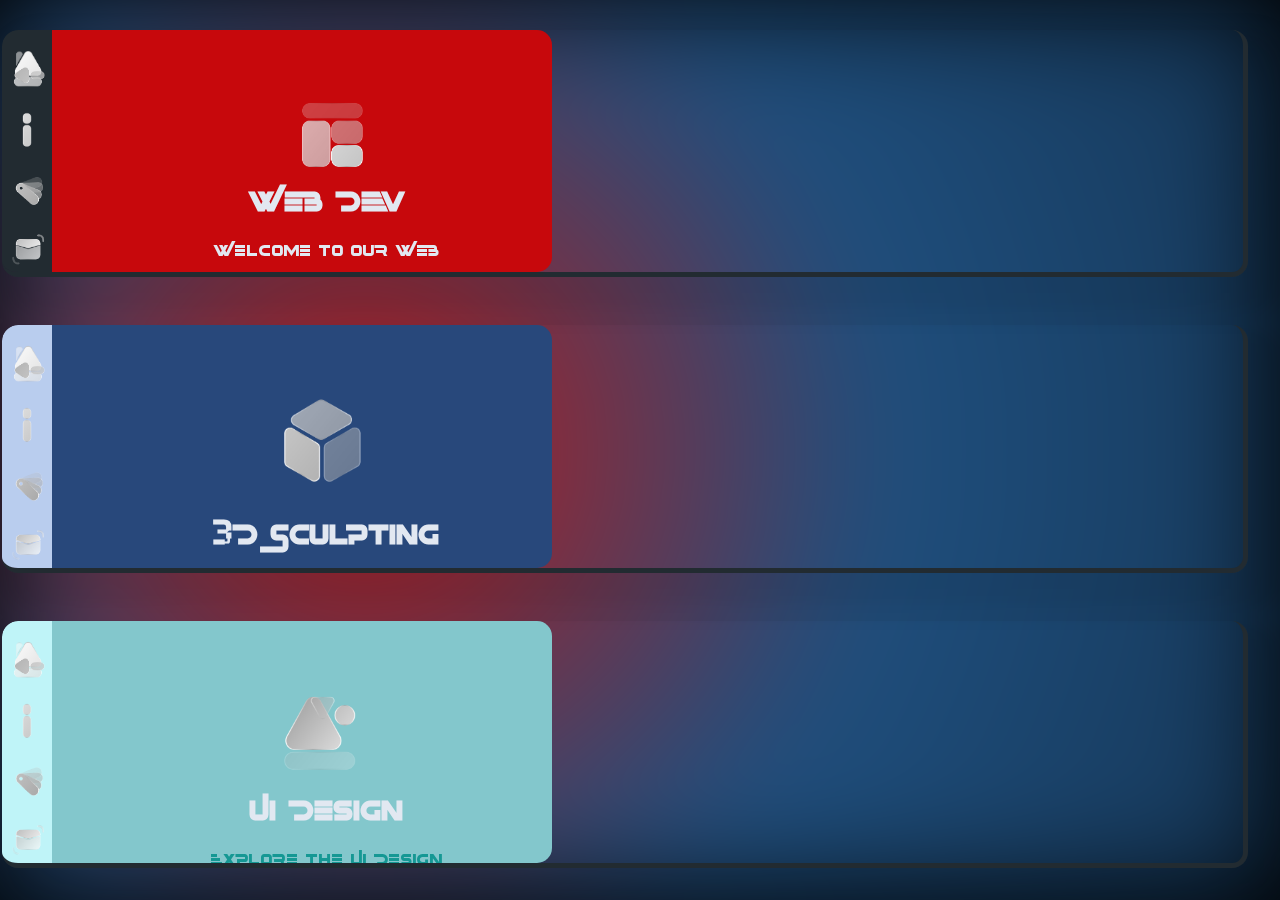
<file: BrochureSite/pages/index.html>
<!DOCTYPE html>
<html lang="en">

<head>
    <meta charset="UTF-8" />
    <meta name="viewport" content="width=device-width, initial-scale=1.0" />
    <title>Full-Page Brochures</title>
    <link rel="stylesheet" href="../styles/parallax_gradient.css" />
    <link rel="stylesheet" href="../styles/brochure.css" />
    <link rel="stylesheet" href="../styles/navigation.css" />
    <link rel="stylesheet" href="../styles/contentBoxes.css" />
    <link rel="stylesheet" href="../styles/automatic_slider.css" />
    <link rel="stylesheet" href="../styles/dual_list_section.css" />
    <link rel="stylesheet" href="../styles/mobile.css" />
    <link rel="stylesheet" href="../styles/tablet.css" />
    <link rel="stylesheet" href="../styles/colors.css" />
</head>

<body>

    <div class="gradient-layer"></div>

    <div class="brochure-container">
        <!-- Web Development -->
        <section class="brochure-section" id="web-development">

            <div class="brochure-nav coldDarkGrey" id="web-nav">
                <ul>
                    <li onclick="viewIndex(this)" class="mobile-nav-item" data-target="webContentContainer">
                        <a id="web-home-btn" href="#">
                            <img src="../media/Icons/unselected icons-01.png" width="30px"
                                data-unselected="../media/Icons/unselected icons-01.png"
                                data-hovered="../media/Icons/mouseover icons-01.png"
                                data-selected="../media/Icons/selected icons-01.png"></img>
                        </a>
                    </li>
                    <li onclick="viewInfo(this)" class="mobile-nav-item" data-target="web_info">
                        <a id="web-info-btn" href="#">
                            <img src="../media/Icons/unselected icons-02.png" width="30px"
                                data-unselected="../media/Icons/unselected icons-02.png"
                                data-hovered="../media/Icons/mouseover icons-02.png"
                                data-selected="../media/Icons/selected icons-02.png"></img>
                        </a>
                    </li>
                    <li onclick="viewGallery(this)" class="mobile-nav-item" data-target="web_gallery">
                        <a id="web-gallery-btn" href="#">
                            <img src="../media/Icons/unselected icons-03.png" width="30px"
                                data-unselected="../media/Icons/unselected icons-03.png"
                                data-hovered="../media/Icons/mouseover icons-03.png"
                                data-selected="../media/Icons/selected icons-03.png"></img>
                        </a>
                    </li>
                    <li>
                        <a id="contactBtn1" class="contactBtn" href="../pages/contact">
                            <img src="../media/Icons/unselected icons-04.png" width="30px"
                                data-unselected="../media/Icons/unselected icons-04.png"
                                data-hovered="../media/Icons/mouseover icons-04.png"
                                data-selected="../media/Icons/selected icons-04.png"></img>
                        </a>
                    </li>
                    <li class="back-btn-nav">
                        <button id="back_btn1" class="back-btn-nav-button">
                            <img src="../media/Icons/unselected icons-08.png" width="30px"
                                data-unselected="../media/Icons/unselected icons-08.png"
                                data-hovered="../media/Icons/mouseover icons-08.png"
                                data-selected="../media/Icons/selected icons-08.png">
                        </button>
                    </li>
                </ul>
            </div>

            <div class="brochure-cover red">
                <div class="brochure-content">
                    <h2>
                        <img src="../media/Icons/Mains/unselected icons-05.png" width="100px"
                            data-unselected="../media/Icons/Mains/unselected icons-05.png"
                            data-hovered="../media/Icons/Mains/mouseover icons-05.png"
                            data-selected="../media/Icons/Mains/selected icons-05.png"></img>
                        <br>
                        Web Dev
                    </h2>
                    <p>Welcome to our Web Development brochure<span class="numerics">.</span>
                        <br>
                        <br>
                        Showcasing our range of responsive websites<span class="numerics">,</span>
                        interactive interfaces
                        and dynamic online experiences<span class="numerics">.</span>
                        <br>
                        <br>

                    </p>

                    <!-- Logo at the bottom -->
                    <div class="brochure-logo-container">
                        <img src="../media/logos/3Develop-Logo-Red_NightModeBlue-White.png" alt="3Develop Logo">
                    </div>

                </div>
            </div>

            <div id="webContentContainer" class="content-section">
                <div id="web_index" class="web-content coldDarkGrey">
                    <h1>Web Development</h1>
                    <p>Custom web based frameworks<span class="numerics">.</span></p>
                    <br>
                    <div class="scroll-box">
                        <div class="contentBox">
                            <p>This section is all about creating front<span class="numerics">-</span>end
                                environments to effectively reach out to your target<span
                                    class="numerics">-</span>audiences<span class="numerics">.</span>
                                <br>
                                <br>
                                Focused on easy<span class="numerics">-</span>use<span class="numerics">,</span> modern
                                web<span class="numerics">-</span>technologies<span class="numerics">,</span>
                                and user<span class="numerics">-</span>centric designs to blend your visualizations into
                                practicality<span class="numerics">.</span>
                            </p>
                        </div>
                    </div>
                    <br>
                </div>

                <div id="web_info" class="web-content coldDarkGrey">
                    <h1>Web Services</h1>
                    <p>User<span class="numerics">-</span>centric experiences</p>
                    <br>
                    <div class="scroll-box">
                        <div class="contentBox">
                            <h1 class="dividerHeading dividerHeading2 scroll-fade">Scroll through our list of services</h1>

                            <section class="dual_list_section">
                                <div class="list_column" id="list_column_1">

                                    <h2 class="center_Heading serviceHeadings">Services</h2>

                                    <ul class="scrolling_list">
                                        <li>Site Design <span class="numerics">&</span> Layouts</li>
                                        <li>Website Development</li>
                                        <li>SEO</li>
                                        <li>Graphics Design</li>
                                        <li>Hosting Services</li>
                                        <li>Publishing</li>
                                        <li>E<span class="numerics">-</span>commerce</li>
                                        <li>DNS<span class="numerics">-</span>Configuration</li>
                                    </ul>
                                </div>

                                <div class="list_column" id="list_column_2">

                                    <h2 class="center_Heading serviceHeadings">REMOTE<span class="numerics">-</span>Locations</h2>

                                    <ul class="scrolling_list">
                                        <li>Johannesburg</li>
                                        <li>Pretoria</li>
                                        <li>Stellenbosch</li>
                                        <li>Bloemfontein</li>
                                        <li>Cape<span class="numerics">-</span>Town</li>
                                        <li>Durban</li>
                                        <li>Gqeberha</li>
                                        <li>Boksburg</li>
                                        <li>Roodepoort</li>
                                        <li>Vereeniging</li>
                                    </ul>
                                </div>
                            </section>

                        </div>
                    </div>
                </div>

                <div id="web_gallery" class="web-content coldDarkGrey">
                    <h1>Gallery</h1>
                    <p>Modern web design technologies</p>
                    <br>
                    <div class="scroll-box">

                        <div class="contentBox">
                            <div class="site1">
                                <p>Company name<span class="numerics">:</span> Befound<span
                                        class="numerics">-</span>Studios<span class="numerics">.</span> Their site
                                    address is<span class="numerics">: https://befoundstudio.co.za</span></p>
                                <iframe src="https://befoundstudio.co.za" width="100%" height="450"
                                    style="border: none;" title="Embedded Content">
                                </iframe>
                            </div>
                            <br>
                            <br>
                            <div class="site2">
                                <p>Company name<span class="numerics">:</span> Zhush It Up<span
                                        class="numerics">-</span>Studios<span class="numerics">.</span> Their site
                                    address is<span class="numerics">: https://zhushitup.com</span></p>
                                <iframe src="https://zhushitup.com" width="100%" height="450" style="border: none;"
                                    title="Embedded Content">
                                </iframe>
                            </div>
                            <br>
                            <br>
                        </div>
                    </div>
                </div>
            </div>
        </section>


        <!-- 3D Sculpting -->
        <section class="brochure-section" id="sculpting">

            <div class="brochure-nav daySkyBlue" id="sculpting-nav">
                <ul>
                    <li onclick="viewSculptingIndex(this)" class="mobile-nav-item"
                        data-target="sculptingContentContainer">
                        <a id="sculpting-home-btn" href="#">
                            <img src="../media/Icons/unselected icons-01.png" width="30px"
                                data-unselected="../media/Icons/unselected icons-01.png"
                                data-hovered="../media/Icons/mouseover icons-01.png"
                                data-selected="../media/Icons/selected icons-01.png"></img>
                        </a>
                    </li>
                    <li onclick="viewSculptingInfo(this)" class="mobile-nav-item" data-target="sculpting_info">
                        <a id="sculpting-home-btn" href="#">
                            <img src="../media/Icons/unselected icons-02.png" width="30px"
                                data-unselected="../media/Icons/unselected icons-02.png"
                                data-hovered="../media/Icons/mouseover icons-02.png"
                                data-selected="../media/Icons/selected icons-02.png"></img>
                        </a>
                    </li>
                    <li onclick="viewSculptingGallery(this)" class="mobile-nav-item" data-target="sculpting_gallery">
                        <a id="sculpting-home-btn" href="#">
                            <img src="../media/Icons/unselected icons-03.png" width="30px"
                                data-unselected="../media/Icons/unselected icons-03.png"
                                data-hovered="../media/Icons/mouseover icons-03.png"
                                data-selected="../media/Icons/selected icons-03.png"></img>
                        </a>
                    </li>
                    <li>
                        <a id="contactBtn2" class="contactBtn" href="../pages/contact">
                            <img src="../media/Icons/unselected icons-04.png" width="30px"
                                data-unselected="../media/Icons/unselected icons-04.png"
                                data-hovered="../media/Icons/mouseover icons-04.png"
                                data-selected="../media/Icons/selected icons-04.png"></img>
                        </a>
                    </li>
                    <li class="back-btn-nav">
                        <button id="back_btn2" class="back-btn-nav-button">
                            <img src="../media/Icons/unselected icons-08.png" width="30px"
                                data-unselected="../media/Icons/unselected icons-08.png"
                                data-hovered="../media/Icons/mouseover icons-08.png"
                                data-selected="../media/Icons/selected icons-08.png">
                        </button>
                    </li>
                </ul>
            </div>

            <div class="brochure-cover oceanBlue">
                <div class="brochure-content">
                    <h2>
                        <img src="../media/Icons/Mains/unselected icons-06.png" width="100px"
                            data-unselected="../media/Icons/Mains/unselected icons-06.png"
                            data-hovered="../media/Icons/Mains/mouseover icons-06.png"
                            data-selected="../media/Icons/Mains/selected icons-06.png"></img>
                        <br>
                        <span class="numerics">3</span>D Sculpting
                    </h2>
                    <p>Step into the world of <span class="numerics">3</span>D Design<span class="numerics">,</span>
                        where creativity meets precision<span class="numerics">.</span>
                        <br>
                        <br>
                        <span class="numerics">3</span>D modeling<span class="numerics">,</span>
                        texturing<span class="numerics">,</span>
                        and rendering for both artistic flare and product accuracy<span class="numerics">.</span>
                    </p>

                    <!-- Logo at the bottom -->
                    <div class="brochure-logo-container">
                        <img src="../media/logos/3Develop-Logo-Red_NightModeBlue-White.png" alt="3Develop Logo">
                    </div>

                </div>
            </div>

            <div id="sculptingContentContainer" class="content-section">
                <div id="sculpting_index" class="sculpting-content daySkyBlue">
                    <h1><span class="numerics">3</span>D Design</h1>
                    <p>Attention to detail<span class="numerics">.</span></p>
                    <br>
                    <div class="scroll-box">
                        <div class="contentBox">
                            <p>
                                This brochure features a range of digital sculptures<span class="numerics">,</span>
                                product visualizations<span class="numerics">,</span>
                                and conceptual designs<span class="numerics">.</span>
                                <br>
                                <br>
                            </p>
                        </div>
                    </div>
                </div>

                <div id="sculpting_info" class="sculpting-content daySkyBlue">
                    <h1>Services</h1>
                    <p>High<span class="numerics">-</span>precision<span class="numerics">,</span> Top<span
                            class="numerics">-</span>quality<span class="numerics">.</span></p>
                    <br>
                    <div class="scroll-box">
                        <div class="contentBox">
                            <h1 class="dividerHeading dividerHeading2 scroll-fade">Scroll through our list of services</h1>

                            <section class="dual_list_section">
                                <div class="list_column" id="list_column_1">

                                    <h2 class="center_Heading serviceHeadings">Services</h2>

                                    <ul class="scrolling_list">
                                        <li>Site Design <span class="numerics">&</span> Layouts</li>
                                        <li>Website Development</li>
                                        <li>SEO</li>
                                        <li>Graphics Design</li>
                                        <li>Hosting Services</li>
                                        <li>Publishing</li>
                                        <li>E<span class="numerics">-</span>commerce</li>
                                        <li>DNS<span class="numerics">-</span>Configuration</li>
                                    </ul>
                                </div>

                                <div class="list_column" id="list_column_2">

                                    <h2 class="center_Heading serviceHeadings">REMOTE<span class="numerics">-</span>Locations</h2>

                                    <ul class="scrolling_list">
                                        <li>Johannesburg</li>
                                        <li>Pretoria</li>
                                        <li>Stellenbosch</li>
                                        <li>Bloemfontein</li>
                                        <li>Cape<span class="numerics">-</span>Town</li>
                                        <li>Durban</li>
                                        <li>Gqeberha</li>
                                        <li>Boksburg</li>
                                        <li>Roodepoort</li>
                                        <li>Vereeniging</li>
                                    </ul>
                                </div>
                            </section>
                            
                        </div>
                    </div>
                </div>

                <div id="sculpting_gallery" class="sculpting-content daySkyBlue">
                    <h1>Renders</h1>
                    <p>Bring your designs to life<span class="numerics">!</span></p>
                    <br>
                    <div class="scroll-box">
                        <div class="contentBox">
                            <p>This is a scrollable box. Scroll up and down to view more content.</p>
                            <p>Lorem ipsum dolor sit amet, consectetur adipiscing elit. Vestibulum eu feugiat sapien.
                                Pellentesque habitant morbi tristique senectus et netus et malesuada fames ac turpis
                                egestas.</p>
                            <p>More content...</p>
                        </div>
                    </div>
                </div>
            </div>
        </section>

        <!-- Graphics Design -->
        <section class="brochure-section" id="graphics-design">

            <div class="brochure-nav lightMint" id="design-nav">
                <ul>
                    <li onclick="viewDesignIndex(this)" class="mobile-nav-item" data-target="designContentContainer">
                        <a id="design-home-btn" href="#">
                            <img src="../media/Icons/unselected icons-01.png" width="30px"
                                data-unselected="../media/Icons/unselected icons-01.png"
                                data-hovered="../media/Icons/mouseover icons-01.png"
                                data-selected="../media/Icons/selected icons-01.png"></img>
                        </a>
                    </li>
                    <li onclick="viewDesignInfo(this)" class="mobile-nav-item" data-target="design_info">
                        <a id="design-info-btn" href="#">
                            <img src="../media/Icons/unselected icons-02.png" width="30px"
                                data-unselected="../media/Icons/unselected icons-02.png"
                                data-hovered="../media/Icons/mouseover icons-02.png"
                                data-selected="../media/Icons/selected icons-02.png"></img>
                        </a>
                    </li>
                    <li onclick="viewDesignGallery(this)" class="mobile-nav-item" data-target="design_gallery">
                        <a id="design-gallery-btn" href="#">
                            <img src="../media/Icons/unselected icons-03.png" width="30px"
                                data-unselected="../media/Icons/unselected icons-03.png"
                                data-hovered="../media/Icons/mouseover icons-03.png"
                                data-selected="../media/Icons/selected icons-03.png"></img>
                        </a>
                    </li>
                    <li>
                        <a id="contactBtn3" class="contactBtn" href="../pages/contact">
                            <img src="../media/Icons/unselected icons-04.png" width="30px"
                                data-unselected="../media/Icons/unselected icons-04.png"
                                data-hovered="../media/Icons/mouseover icons-04.png"
                                data-selected="../media/Icons/selected icons-04.png"></img>
                        </a>
                    </li>
                    <li class="back-btn-nav">
                        <button id="back_btn3" class="back-btn-nav-button">
                            <img src="../media/Icons/unselected icons-08.png" width="30px"
                                data-unselected="../media/Icons/unselected icons-08.png"
                                data-hovered="../media/Icons/mouseover icons-08.png"
                                data-selected="../media/Icons/selected icons-08.png">
                        </button>
                    </li>
                </ul>
            </div>

            <div class="brochure-cover mint">
                <div class="brochure-content">
                    <h2>
                        <img src="../media/Icons/Mains/unselected icons-07.png" width="100px"
                            data-unselected="../media/Icons/Mains/unselected icons-07.png"
                            data-hovered="../media/Icons/Mains/mouseover icons-07.png"
                            data-selected="../media/Icons/Mains/selected icons-07.png"></img>
                        <br>
                        UI Design
                    </h2>
                    <p>Explore the UI Design brochure to see how functionality and aesthetics can blend in
                        seamlessly<span class="numerics">.</span>
                        <br>
                        <br>
                        From Product<span class="numerics">-</span>Configurators to interactive User<span
                            class="numerics">-</span>experiences<span class="numerics">(UX).</span>
                    </p>

                    <!-- Logo at the bottom -->
                    <div class="brochure-logo-container">
                        <img src="../media/logos/3Develop-Logo-Red_NightModeBlue-White.png" alt="3Develop Logo">
                    </div>

                </div>
            </div>

            <div id="designContentContainer" class="content-section">
                <div id="design_index" class="design-content lightMint">
                    <h1>Extended<span class="numerics">-</span>Reality<span class="numerics">(XR)</span></h1>
                    <p>Where Augmented<span class="numerics">-</span>Reality<span class="numerics">(AR),</span> meets
                        Virtual<span class="numerics">-</span>Reality<span class="numerics">(VR)!</span></p>
                    <br>
                    <div class="scroll-box">
                        <div class="contentBox">
                            <p>
                                This section showcases
                                visually engaging<span class="numerics">,</span> User<span
                                    class="numerics">-</span>Interfaces
                                tailored for Virtual <span class="numerics">&</span> Augmented Reality<span
                                    class="numerics">(AR/VR)</span> <br> Platforms<span class="numerics">.</span>
                            </p>
                        </div>
                    </div>
                </div>

                <div id="design_info" class="design-content lightMint">
                    <h1>Services <span class="numerics">&</span> Software</h1>
                    <p>Tailored User<span class="numerics">-</span>Interfaces</p>
                    <br>
                    <div class="scroll-box">
                        <div class="contentBox">
                            <h1 class="dividerHeading dividerHeading2 scroll-fade">Scroll through our list of services</h1>

                            <section class="dual_list_section">
                                <div class="list_column" id="list_column_1">

                                    <h2 class="center_Heading serviceHeadings">Services</h2>

                                    <ul class="scrolling_list">
                                        <li>Site Design <span class="numerics">&</span> Layouts</li>
                                        <li>Website Development</li>
                                        <li>SEO</li>
                                        <li>Graphics Design</li>
                                        <li>Hosting Services</li>
                                        <li>Publishing</li>
                                        <li>E<span class="numerics">-</span>commerce</li>
                                        <li>DNS<span class="numerics">-</span>Configuration</li>
                                    </ul>
                                </div>

                                <div class="list_column" id="list_column_2">

                                    <h2 class="center_Heading serviceHeadings">REMOTE<span class="numerics">-</span>Locations</h2>

                                    <ul class="scrolling_list">
                                        <li>Johannesburg</li>
                                        <li>Pretoria</li>
                                        <li>Stellenbosch</li>
                                        <li>Bloemfontein</li>
                                        <li>Cape<span class="numerics">-</span>Town</li>
                                        <li>Durban</li>
                                        <li>Gqeberha</li>
                                        <li>Boksburg</li>
                                        <li>Roodepoort</li>
                                        <li>Vereeniging</li>
                                    </ul>
                                </div>
                            </section>
                            
                        </div>
                    </div>
                </div>

                <div id="design_gallery" class="design-content lightMint">
                    <h1>Product<span class="numerics">-</span>Showcases</h1>
                    <p>Here<span class="numerics">'</span>s how you stand out from your competition<span
                            class="numerics">!</span></p>
                    <br>
                    <div class="scroll-box">
                        <div class="contentBox">

                            <!-- Divider Heading -->
                            <h1 class="dividerHeading">First Slider</h1>

                            <!-- Slider 1 -->
                            <section class="image-slider">
                                <div class="slider-wrapper" id="sliderWrapper1">
                                    <div class="slider-heading-container">
                                        <div class="slider-heading">Slide 1 Heading</div>
                                    </div>

                                    <div class="slide active"
                                        style="background-image: url('../media/dark-grey-concrete-texture_1375194-29599.avif');"
                                        data-heading="Slide 1 Heading"></div>
                                    <div class="slide" style="background-image: url('../media/hy.gif');"
                                        data-heading="Slide 2 Heading"></div>
                                    <div class="slide" style="background-image: url('./HoneyCoumb_Design.jpg');"
                                        data-heading="Slide 3 Heading"></div>
                                    <div class="slide" style="background-image: url('./Random_Blocks_Design.jpeg');"
                                        data-heading="Slide 4 Heading"></div>
                                    <div class="slide" style="background-image: url('./Random_Blocks_Design2.png');"
                                        data-heading="Slide 5 Heading"></div>

                                    <button class="nav prev">&#10094;</button>
                                    <button class="nav next">&#10095;</button>

                                    <div class="indicators"></div>
                                </div>
                            </section>

                            <!-- Divider Heading -->
                            <h1 class="dividerHeading">Second Slider</h1>

                            <!-- Slider 2 -->
                            <section class="image-slider">
                                <div class="slider-wrapper" id="sliderWrapper2">
                                    <div class="slider-heading-container">
                                        <div class="slider-heading">Slide 2 Heading</div>
                                    </div>

                                    <div class="slide active" style="background-image: url('./DNA_Coulomb_Design.png');"
                                        data-heading="Slide 1 Heading"></div>
                                    <div class="slide" style="background-image: url('./RNA_Strand_Design.jpg');"
                                        data-heading="Slide 2 Heading"></div>
                                    <div class="slide" style="background-image: url('./Reflecrion_Design.jpg');"
                                        data-heading="Slide 3 Heading"></div>

                                    <button class="nav prev">&#10094;</button>
                                    <button class="nav next">&#10095;</button>

                                    <div class="indicators"></div>
                                </div>
                            </section>


                            <!-- Divider Heading -->
                            <h1 class="dividerHeading">Third Slider</h1>

                            <!-- Slider 2 -->
                            <section class="image-slider">
                                <div class="slider-wrapper" id="sliderWrapper3">
                                    <div class="slider-heading-container">
                                        <div class="slider-heading">Slide 3 Heading</div>
                                    </div>

                                    <div class="slide active" style="background-image: url('./DNA_Coulomb_Design.png');"
                                        data-heading="Slide 1 Heading"></div>
                                    <div class="slide" style="background-image: url('./RNA_Strand_Design.jpg');"
                                        data-heading="Slide 2 Heading"></div>
                                    <div class="slide" style="background-image: url('./Reflecrion_Design.jpg');"
                                        data-heading="Slide 3 Heading"></div>

                                    <button class="nav prev">&#10094;</button>
                                    <button class="nav next">&#10095;</button>

                                    <div class="indicators"></div>
                                </div>
                            </section>

                            <br><br>
                        </div>
                    </div>
                </div>
            </div>
        </section>
    </div>

    <!-- Back Button Outside of Brochures -->
    <button class="back-btn coldDarkGrey" type="button" title="Back to All Brochures">
        <img src="../media/Icons/unselected icons-08.png" width="30px"
            data-unselected="../media/Icons/unselected icons-08.png"
            data-hovered="../media/Icons/mouseover icons-08.png" data-selected="../media/Icons/selected icons-08.png" />
    </button>



    <script src="../script/parallax_gradient.js"></script>
    <script src="../script/brochureSelector.js"></script>
    <script src="../script/navigation.js"></script>
    <script src="../script/mobileNav.js"></script>
    <script src="../script/iconState.js"></script>
    <script src="../script/automatic_slider.js"></script>
    <script src="../script/dual_list_section.js"></script>
    <script src="../script/back_BTN.js"></script>
</body>

</html>
</file>
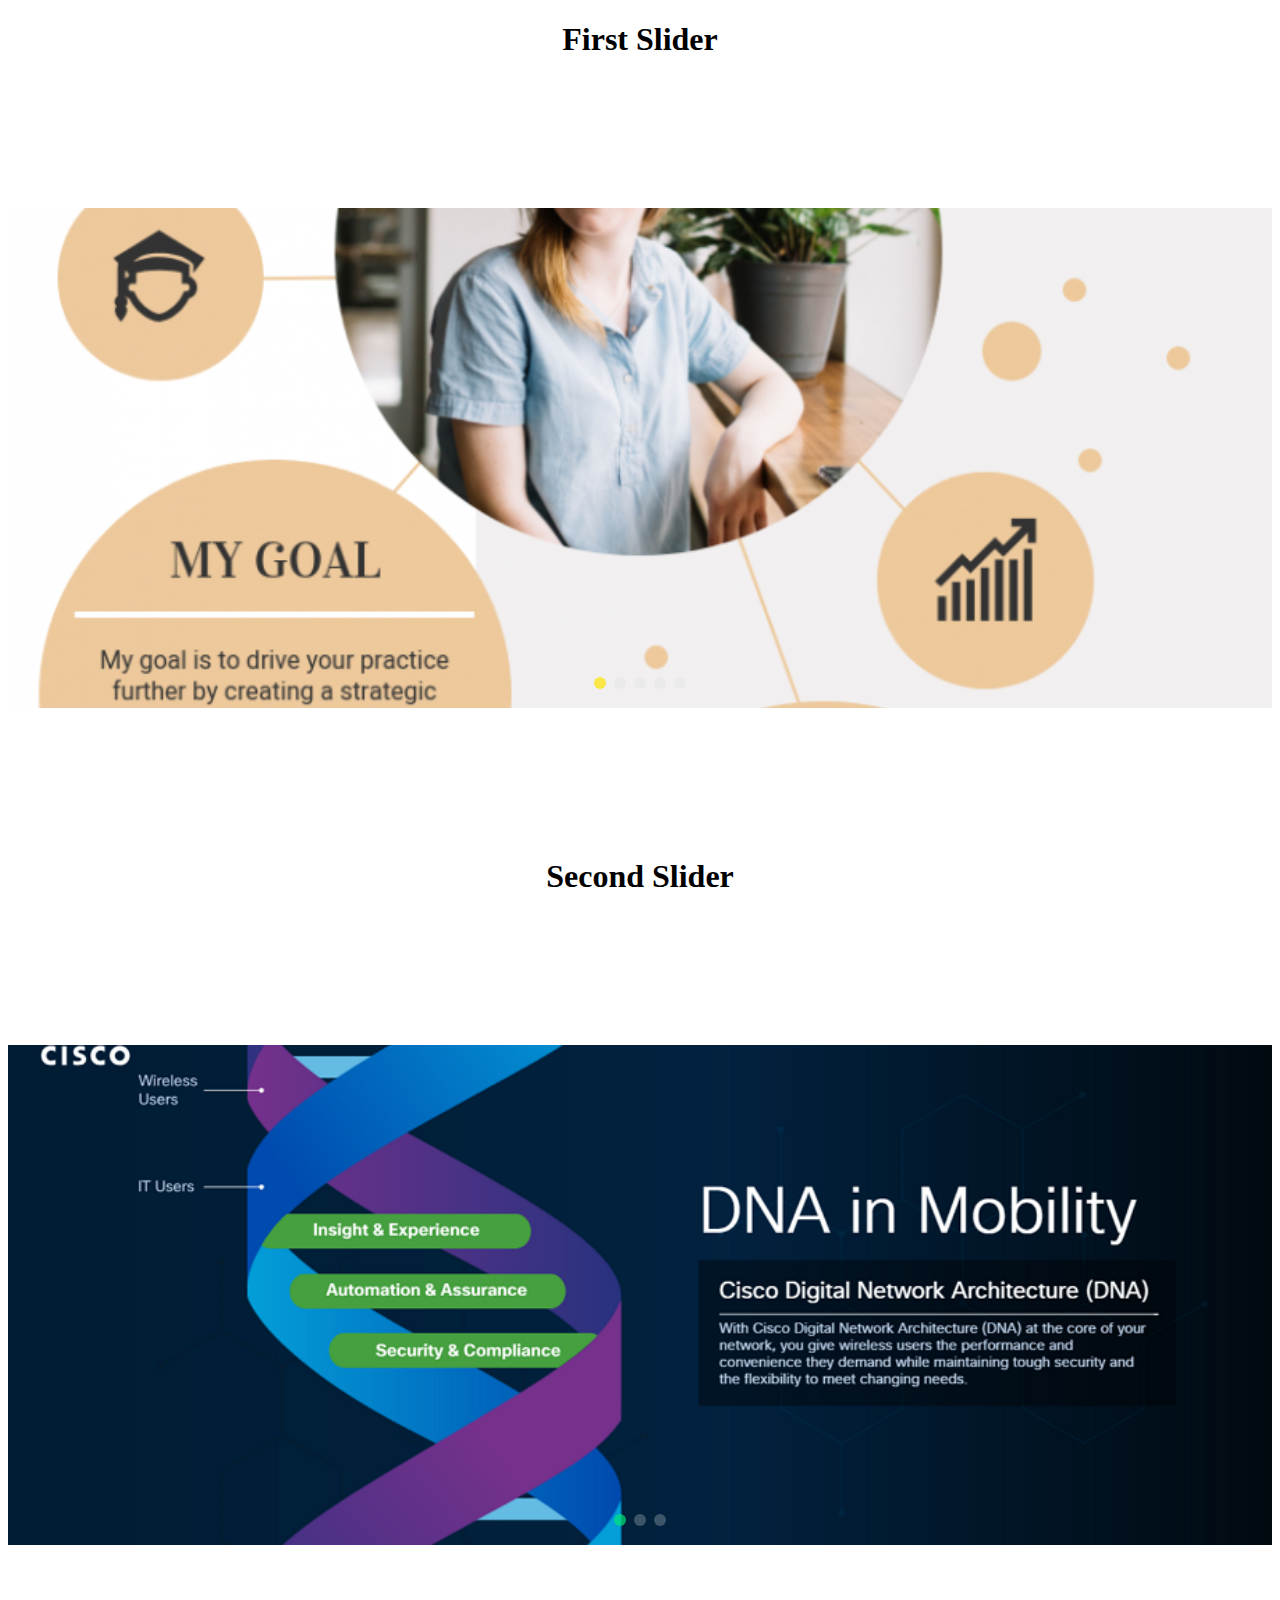
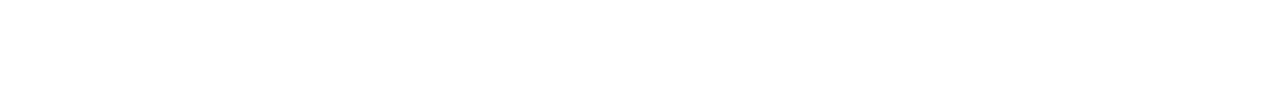
<file: pages/Automatic_Slider/index.html>
<!DOCTYPE html>
<html lang="en">

<head>
    <meta charset="UTF-8" />
    <meta name="viewport" content="width=device-width, initial-scale=1" />
    <title>Gradient Parallax Eyeball Effect</title>
    <link rel="stylesheet" href="./automatic_slider.css" />
</head>

<body>
    <main class="content">

        <!-- Divider Heading -->
        <h1 class="dividerHeading">First Slider</h1>

        <!-- Slider 1 -->
        <section class="image-slider">
            <div class="slider-wrapper" id="sliderWrapper1">
                <div class="slider-heading-container">
                    <div class="slider-heading">Slide 1 Heading</div>
                </div>

                <div class="slide active" style="background-image: url('./Bubbles_Design.png');"
                    data-heading="Slide 1 Heading"></div>
                <div class="slide" style="background-image: url('./Bubbles_Design2.jpeg');"
                    data-heading="Slide 2 Heading"></div>
                <div class="slide" style="background-image: url('./HoneyCoumb_Design.jpg');"
                    data-heading="Slide 3 Heading"></div>
                <div class="slide" style="background-image: url('./Random_Blocks_Design.jpeg');"
                    data-heading="Slide 4 Heading"></div>
                <div class="slide" style="background-image: url('./Random_Blocks_Design2.png');"
                    data-heading="Slide 5 Heading"></div>

                <button class="nav prev">&#10094;</button>
                <button class="nav next">&#10095;</button>

                <div class="indicators"></div>
            </div>
        </section>

        <!-- Divider Heading -->
        <h1 class="dividerHeading">Second Slider</h1>

        <!-- Slider 2 -->
        <section class="image-slider">
            <div class="slider-wrapper" id="sliderWrapper2">
                <div class="slider-heading-container">
                    <div class="slider-heading">Slide 1 Heading</div>
                </div>

                <div class="slide active" style="background-image: url('./DNA_Coulomb_Design.png');"
                    data-heading="Slide 1 Heading"></div>
                <div class="slide" style="background-image: url('./RNA_Strand_Design.jpg');"
                    data-heading="Slide 2 Heading"></div>
                <div class="slide" style="background-image: url('./Reflecrion_Design.jpg');"
                    data-heading="Slide 3 Heading"></div>

                <button class="nav prev">&#10094;</button>
                <button class="nav next">&#10095;</button>

                <div class="indicators"></div>
            </div>
        </section>

    </main>

    <script src="./automatic_slider.js"></script>
</body>

</html>
</file>
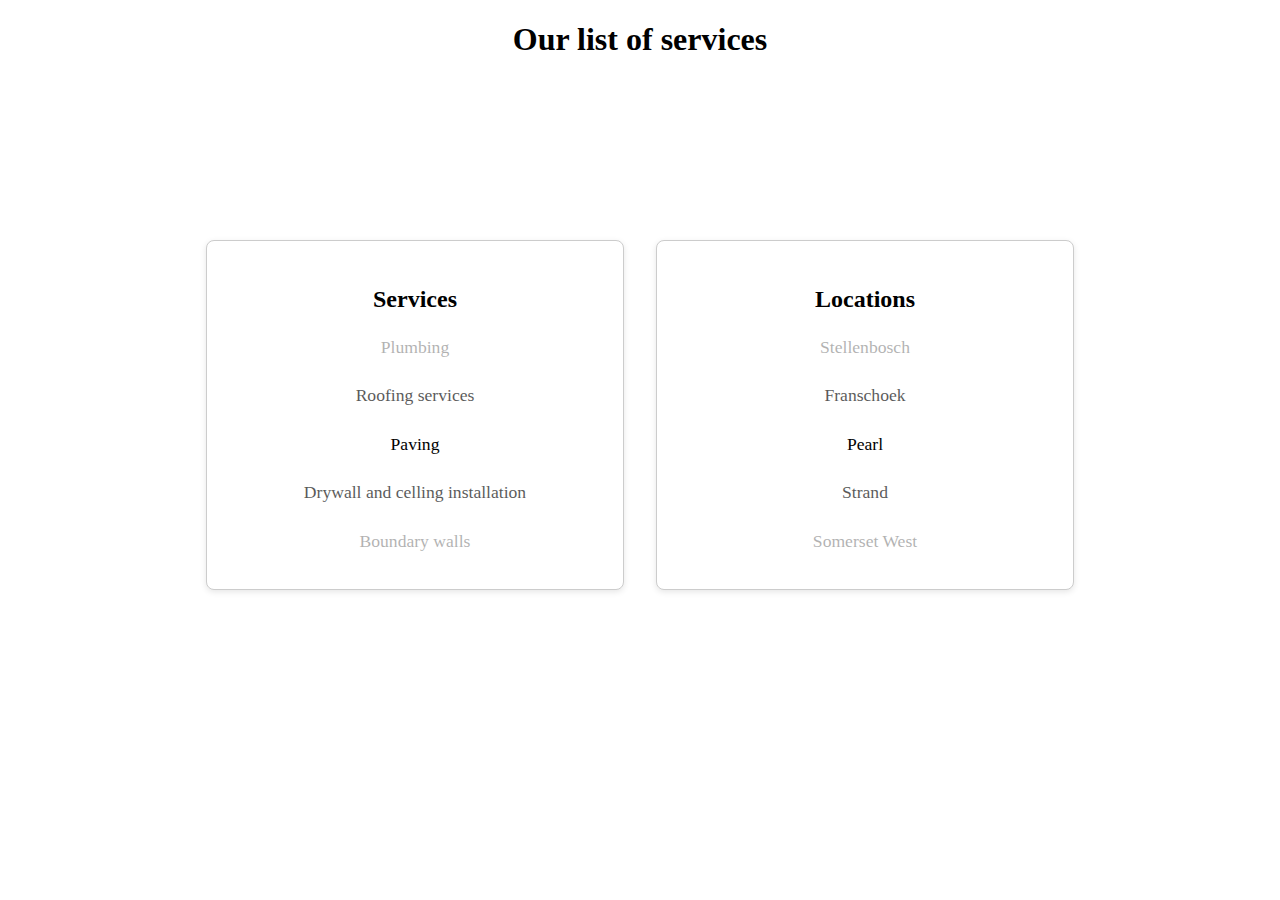
<file: pages/Dual_ScrollingList_Display/index.html>
<!DOCTYPE html>
<html lang="en">

<head>
    <meta charset="UTF-8" />
    <meta name="viewport" content="width=device-width, initial-scale=1" />
    <title>Gradient Parallax Eyeball Effect</title>
    <link rel="stylesheet" href="./dual_list_section.css" />
</head>

<body>

        <h1 class="dividerHeading dividerHeading2 scroll-fade">Our list of services</h1>


        <section class="dual_list_section">
            <div class="list_column" id="list_column_1">

                <h2 class="center_Heading serviceHeadings">Services</h2>

                <ul class="scrolling_list">
                    <li>Home renovation</li>
                    <li>New building construction</li>
                    <li>Plumbing</li>
                    <li>Roofing services</li>
                    <li>Paving</li>
                    <li>Drywall and celling installation</li>
                    <li>Boundary walls</li>
                    <li>General maintenance </li>
                </ul>
            </div>

            <div class="list_column" id="list_column_2">

                <h2 class="center_Heading serviceHeadings">Locations</h2>

                <ul class="scrolling_list">
                    <li>Hermanus</li>
                    <li>Grabouw</li>
                    <li>Stellenbosch</li>
                    <li>Franschoek</li>
                    <li>Pearl</li>
                    <li>Strand</li>
                    <li>Somerset West</li>
                    <li>Gordon's Bay</li>
                    <li>Betty's bay</li>
                    <li>Pringel bay</li>
                    <li>Rondebosch</li>
                    <li>Kuils Rivier</li>
                </ul>
            </div>
        </section>


    <script src="./dual_list_section.js"></script>

</body>


</html>
</file>
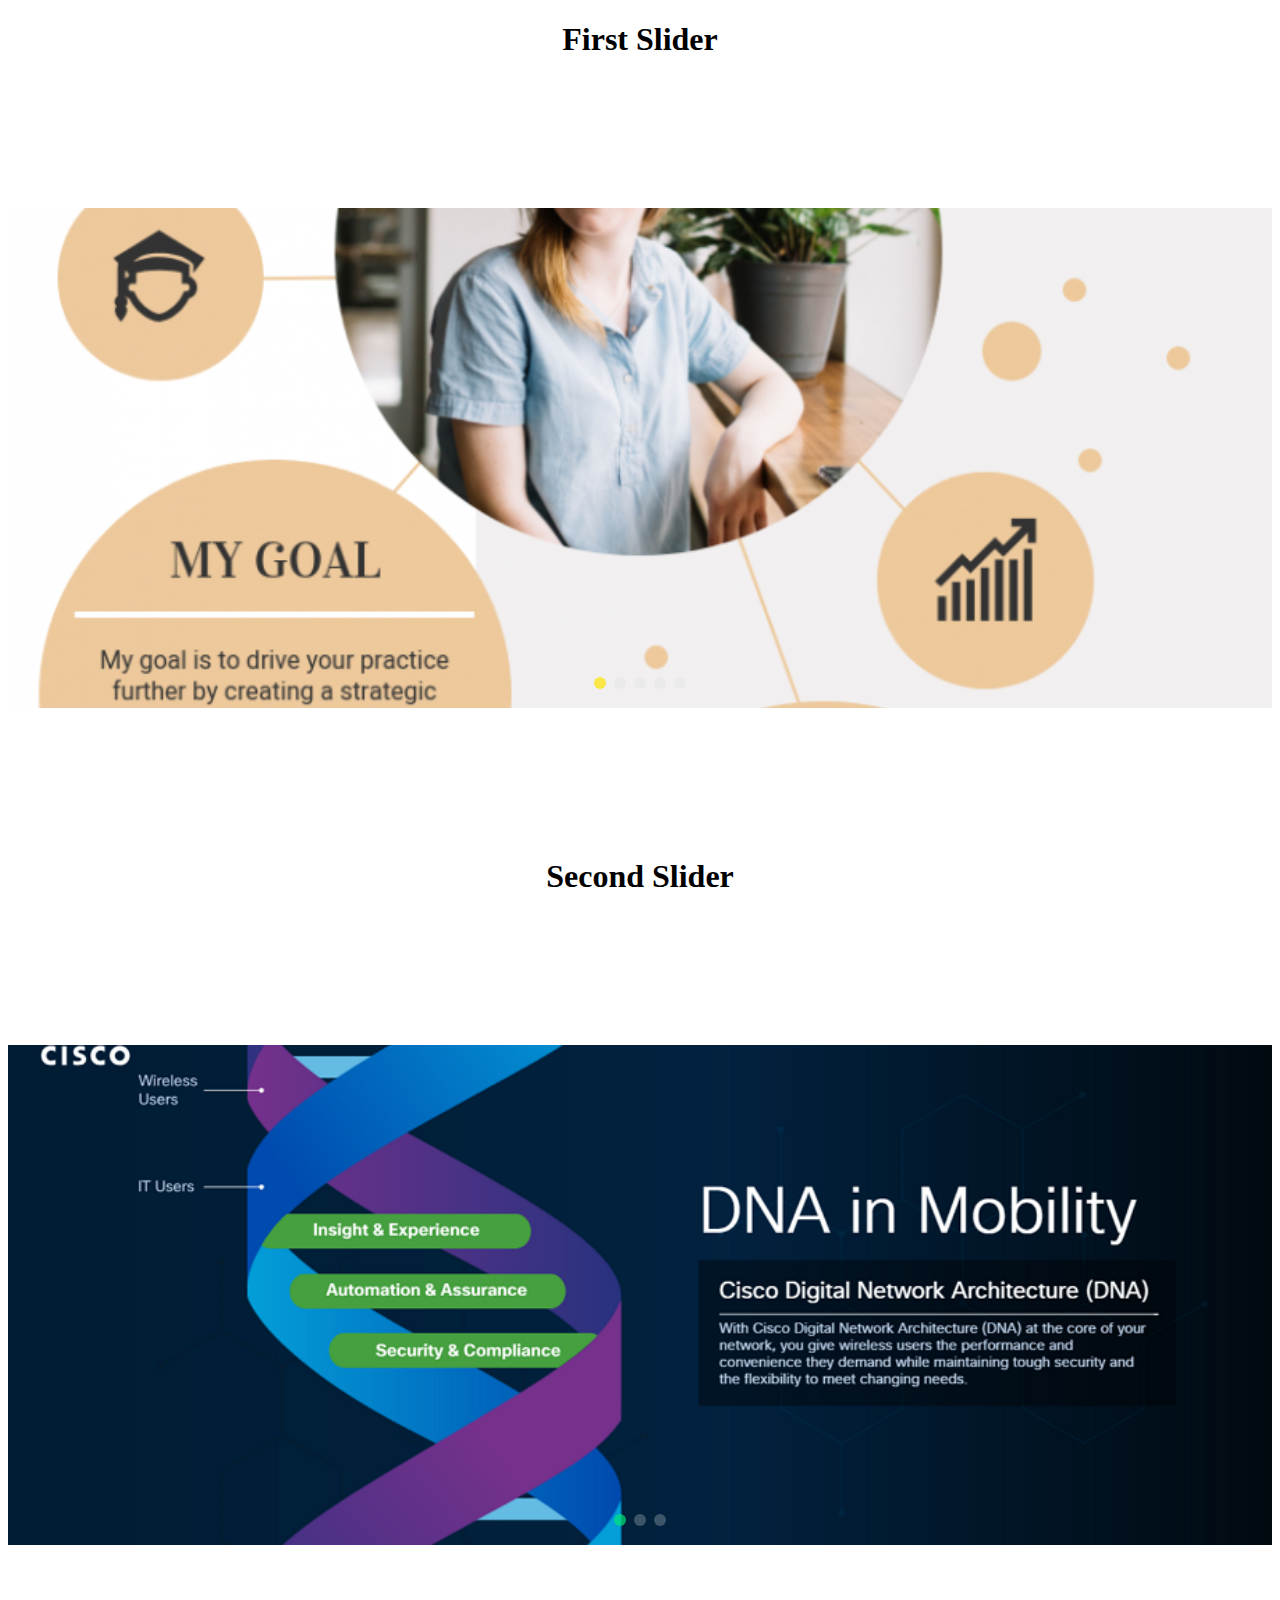
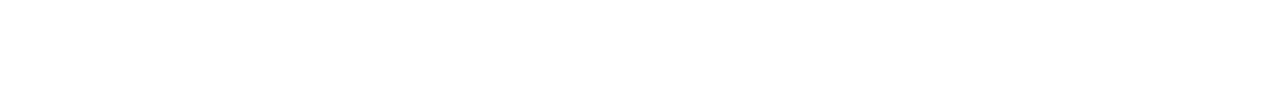
<file: BrochureSite/pages/Automatic_Slider/index.html>
<!DOCTYPE html>
<html lang="en">

<head>
    <meta charset="UTF-8" />
    <meta name="viewport" content="width=device-width, initial-scale=1" />
    <title>Gradient Parallax Eyeball Effect</title>
    <link rel="stylesheet" href="./automatic_slider.css" />
</head>

<body>
    <main class="content">

        <!-- Divider Heading -->
        <h1 class="dividerHeading">First Slider</h1>

        <!-- Slider 1 -->
        <section class="image-slider">
            <div class="slider-wrapper" id="sliderWrapper1">
                <div class="slider-heading-container">
                    <div class="slider-heading">Slide 1 Heading</div>
                </div>

                <div class="slide active" style="background-image: url('./Bubbles_Design.png');"
                    data-heading="Slide 1 Heading"></div>
                <div class="slide" style="background-image: url('./Bubbles_Design2.jpeg');"
                    data-heading="Slide 2 Heading"></div>
                <div class="slide" style="background-image: url('./HoneyCoumb_Design.jpg');"
                    data-heading="Slide 3 Heading"></div>
                <div class="slide" style="background-image: url('./Random_Blocks_Design.jpeg');"
                    data-heading="Slide 4 Heading"></div>
                <div class="slide" style="background-image: url('./Random_Blocks_Design2.png');"
                    data-heading="Slide 5 Heading"></div>

                <button class="nav prev">&#10094;</button>
                <button class="nav next">&#10095;</button>

                <div class="indicators"></div>
            </div>
        </section>

        <!-- Divider Heading -->
        <h1 class="dividerHeading">Second Slider</h1>

        <!-- Slider 2 -->
        <section class="image-slider">
            <div class="slider-wrapper" id="sliderWrapper2">
                <div class="slider-heading-container">
                    <div class="slider-heading">Slide 1 Heading</div>
                </div>

                <div class="slide active" style="background-image: url('./DNA_Coulomb_Design.png');"
                    data-heading="Slide 1 Heading"></div>
                <div class="slide" style="background-image: url('./RNA_Strand_Design.jpg');"
                    data-heading="Slide 2 Heading"></div>
                <div class="slide" style="background-image: url('./Reflecrion_Design.jpg');"
                    data-heading="Slide 3 Heading"></div>

                <button class="nav prev">&#10094;</button>
                <button class="nav next">&#10095;</button>

                <div class="indicators"></div>
            </div>
        </section>

    </main>

    <script src="./automatic_slider.js"></script>
</body>

</html>
</file>
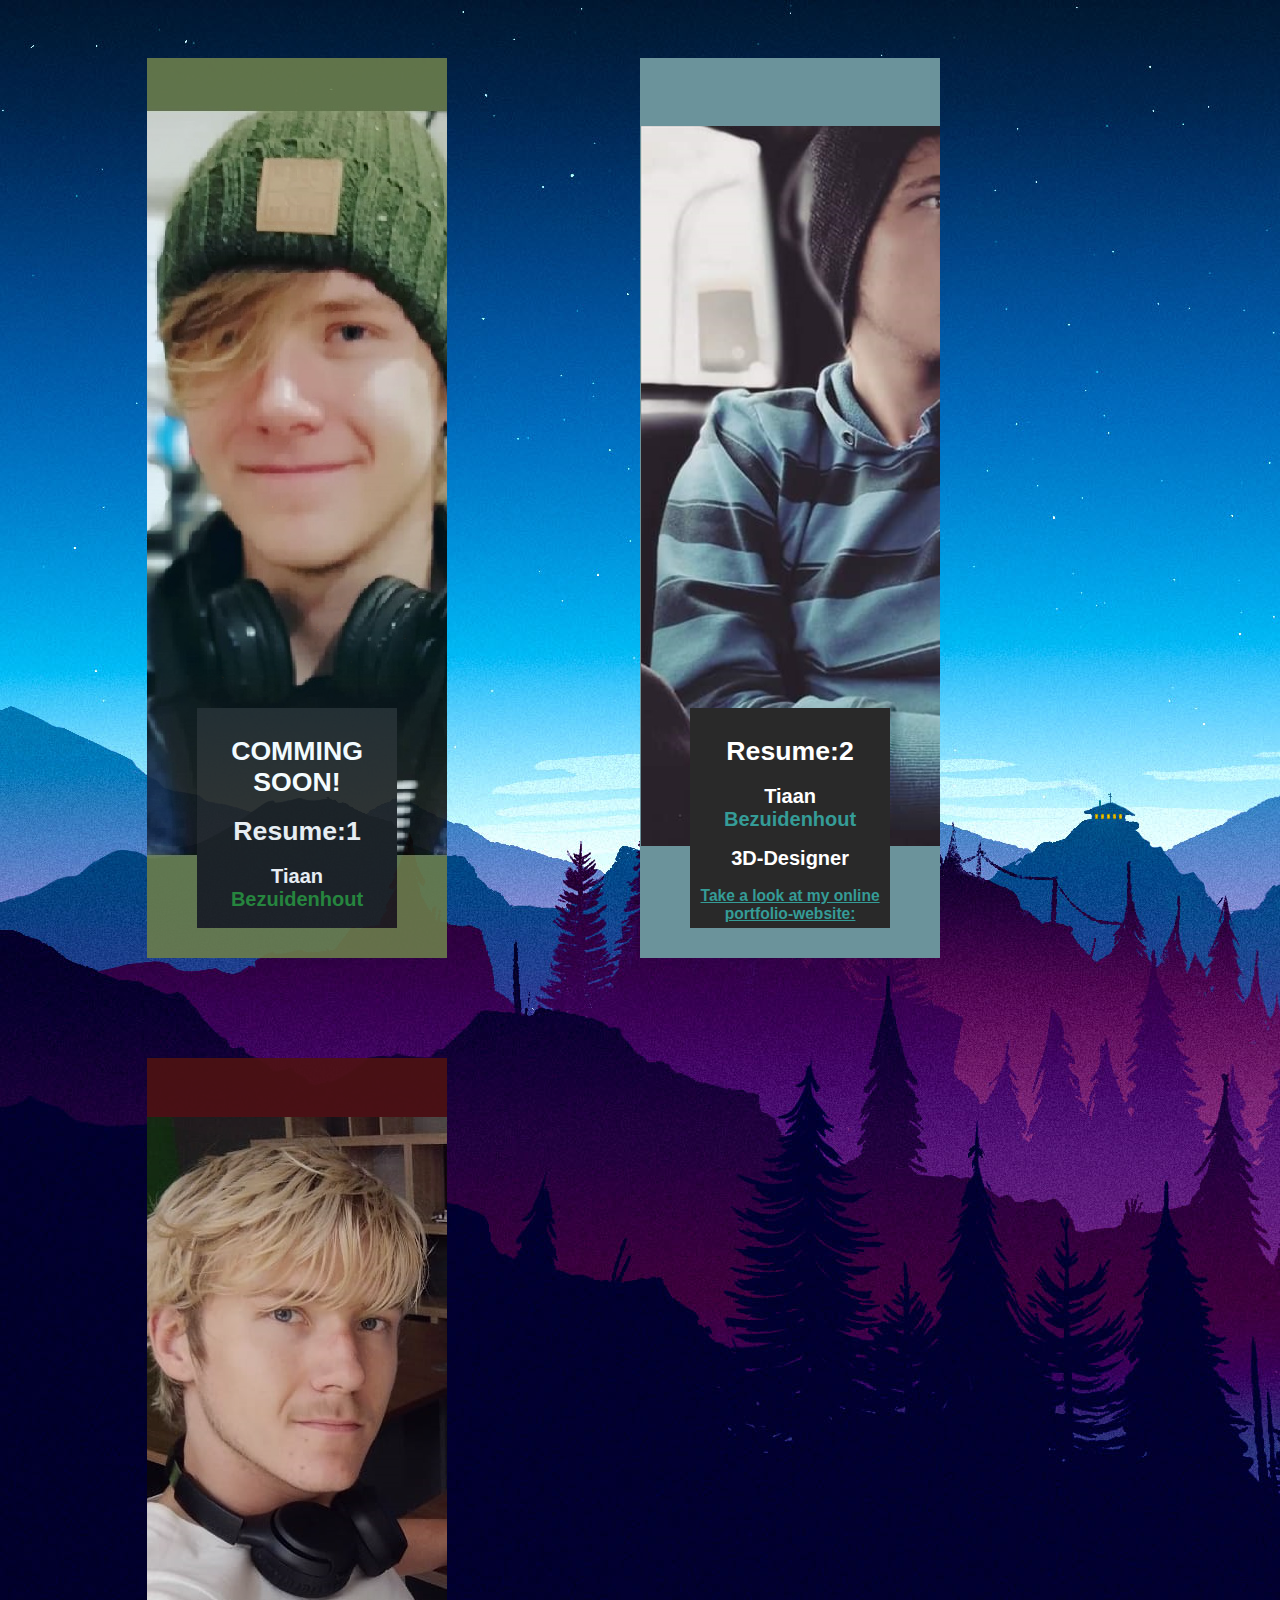
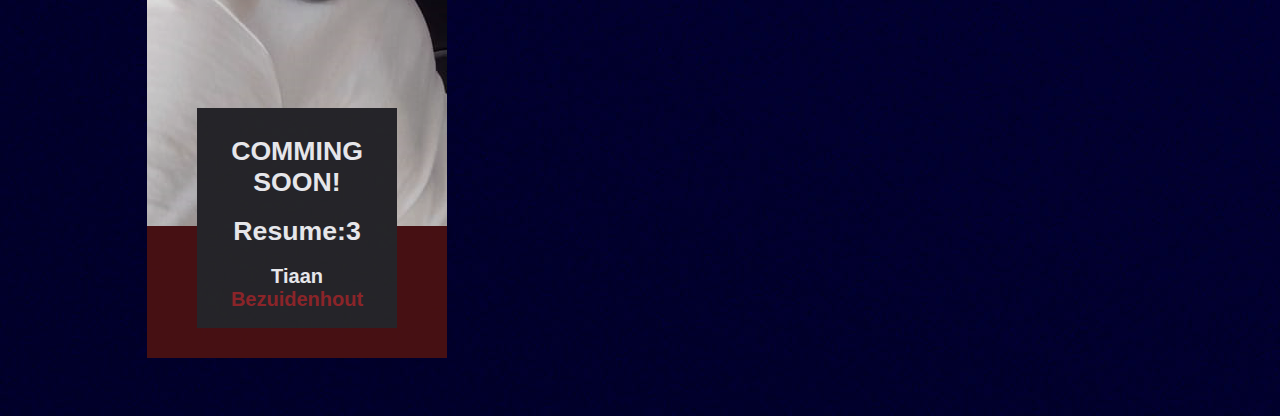
<file: landing.html>
<!doctype html>
<html>

<head>
    <meta charset="utf-8">
    <meta name="viewport" content="width=device-width, initial-scale=1.0">

    <title>Tiaan Bezuidenhout 3D/Web Developer</title>

    <meta name="viewport" content="width=device-width, initial-scale=1.0">
    <link rel="stylesheet" href="https://cdnjs.cloudflare.com/ajax/libs/font-awesome/6.3.0/css/all.min.css">

    <style>
        body {
            background-image: url("./media/bgImages/firewatch-night-widescreen-wallpaper-59155-60939-hd-wallpapers.jpg");
        }

        .bodyContainer {
            width: 100%;
            height: 100%;
        }

        .res1 {
            background-image: url("./media/me.jpg");
        }

        .res2 {
            background-image: url("./media/my.jpg");
        }

        .res3 {
            background-image: url("./media/myself.png");
        }

        .res1,
        .res2,
        .res3 {
            display: table-row;
            padding: 50px;
            margin: 50px;
            width: 300px;
            height: 900px;
            overflow: hidden;
            border: solid 0px;
            margin-left: 11%;
        }

        .res1:hover,
        .res2:hover,
        .res3:hover {
            cursor: pointer;
        }

        /*--------------COMMING SOON-----------------*/
        .res1,
        .res3 {
            opacity: 0.9;
        }

        h1,
        h2 {
            color: white;
        }

        h2 span {
            color: rgb(255, 0, 0);
        }

        h3 {
            color: red;
            text-decoration: underline;
        }

        h4 {
            color: blueviolet;
        }

        p {
            color: white;
            line-height: 20px;
        }

        .textDiv {
            background-color: rgb(41, 41, 41);
            padding: 10px;
            height: 200px;
            overflow: hidden;
            margin-top: 600px;
            transition: all 1s ease-out;
        }

        .textDiv:hover {
            background-color: black;
            height: 700px;
            margin-top: 600px;
            transform: translateY(-550px);
            transition: all 1s ease-out;
            overflow: scroll;
        }

        .textDiv::-webkit-scrollbar {
            display: none;
        }

        .extraImg {
            width: 100%;
            height: 20%;
        }

        .green {
            color: rgb(42, 141, 55);
        }

        .blue {
            color: rgb(53, 156, 151);
        }

        .red {
            color: rgb(155, 41, 41);
        }
    </style>
</head>

<body>
    <div class="bodyContainer">

        <button class="res1">

            <div class="textDiv" style="background-color: rgb(31, 31, 31);">
                <h1>COMMING SOON!</h1>
                <h1>Resume:1</h1>
                <h2>Tiaan <span class="green">Bezuidenhout</span></h2>
                <h2>Bar-Tender & Mixologist</h2>
                <h3 class="green">Take a look at my online portfolio-website:</h3>

                <br>
                <p>This website was build using Visual-Studio-Code in collaboration with Github. Using my own developer
                    intuition and skillset, I can create all sorts of 'web-works'. Since the soul purpose of this site
                    is to showcase my web experience and projects, I fiured that using my own code to sow off my
                    developer skills would only add to my showcase!</p>

                <h4 class="green">Click here and get started!</h4>
                <br>
                <img alt="#" src="./media/zedazeni-loader-2.gif" class="extraImg">
            </div>

        </button>

        <button onclick="window.location.href='https://tntb2.github.io/TNTB2.github.io-/';" class="res2">
            <!-- href="./index.html" -->

            <div class="textDiv">
                <h1>Resume:2</h1>
                <h2>Tiaan <span class="blue">Bezuidenhout</span></h2>
                <h2>3D-Designer</h2>
                <h3 class="blue">Take a look at my online portfolio-website:</h3>

                <br>
                <p>This website was build using Visual-Studio-Code in collaboration with Github. Using my own developer
                    intuition and skillset, I can create all sorts of 'web-works'. Since the soul purpose of this site
                    is to showcase my web experience and projects, I fiured that using my own code to sow off my
                    developer skills would only add to my showcase!</p>

                <h4 class="blue">Click here and get started!</h4>
                <br>
                <img alt="#" src="./media/hy.gif" class="extraImg" style="width:auto;">
            </div>

        </button>

        <button class="res3">

            <div class="textDiv">

                <!--<div class="palarax1">

                </div>-->

                <h1>COMMING SOON!</h1>
                <h1>Resume:3</h1>
                <h2>Tiaan <span class="red">Bezuidenhout</span></h2>
                <h2>Web & Graphics-Developer</h2>
                <h3 class="red">Take a look at my online portfolio-website:</h3>

                <br>
                <p>This website was build using Visual-Studio-Code in collaboration with Github. Using my own developer
                    intuition and skillset, I can create all sorts of 'web-works'. Since the soul purpose of this site
                    is to showcase my web experience and projects, I fiured that using my own code to sow off my
                    developer skills would only add to my showcase!</p>

                <h4 class="red">Click here and get started!</h4>
                <br>
                <img alt="#" src="./media/ImmenseCheerfulKinkajou-size_restricted.gif" class="extraImg">
            </div>

        </button>

    </div>

    <script src="./js/navigation.js"></script>
    <script src="./js/project-desc.js"></script>
    <script src="./js/sliders-js.js"></script>
    <script src="./js/social-media-share-btns.js"></script>

</body>

</html>
</file>
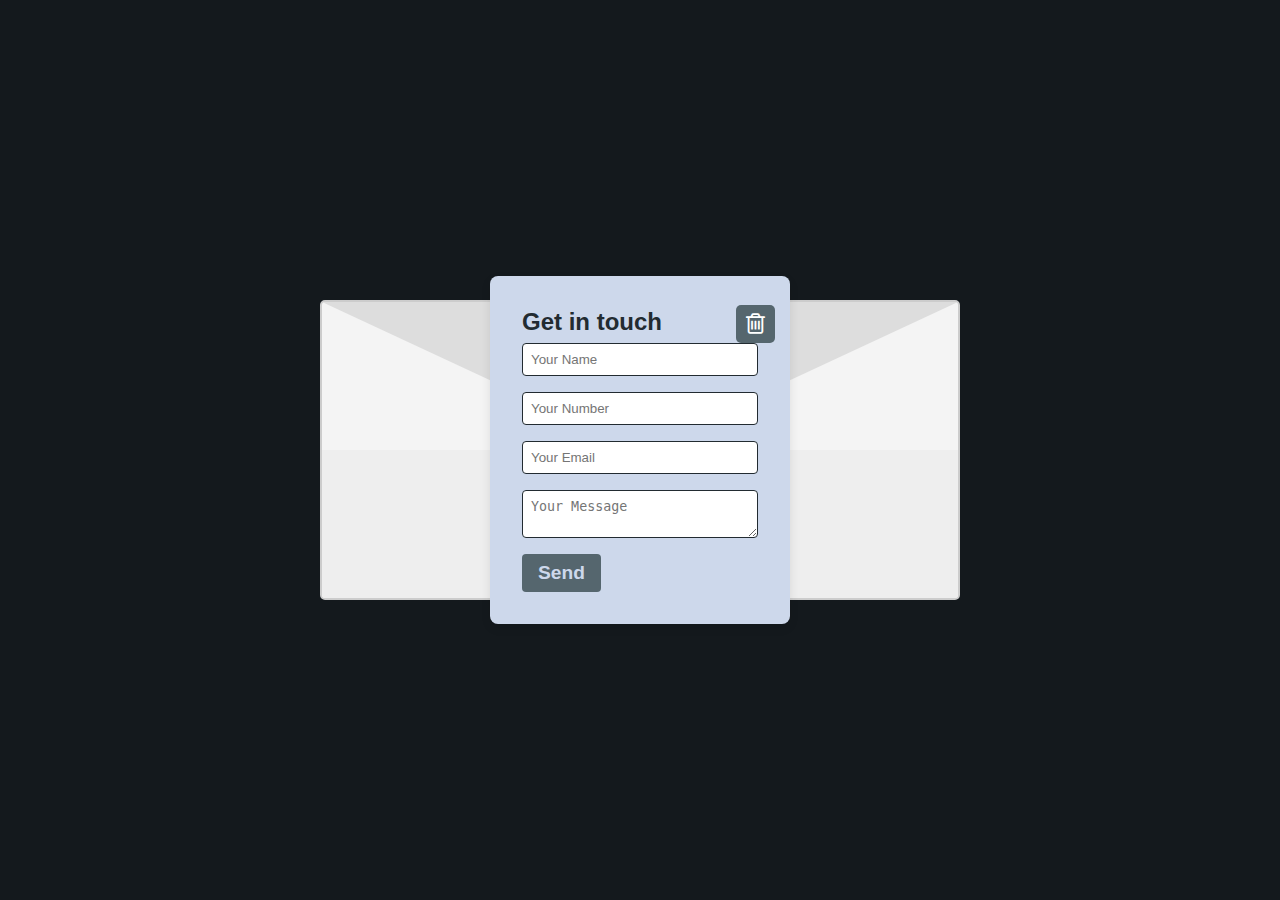
<file: pages/contact copy.html>
<!DOCTYPE html>
<html lang="en">

<head>
    <meta charset="UTF-8" />
    <meta name="viewport" content="width=device-width, initial-scale=1.0" />
    <title>Envelope Contact Form</title>
    <link rel="stylesheet" href="../styles/contact.css" />
    <link rel="stylesheet" href="https://cdnjs.cloudflare.com/ajax/libs/font-awesome/4.7.0/css/font-awesome.min.css">
    <link rel="stylesheet" href="../styles/colors.css" />
</head>

<body>
    <div class="contact coldDarkGrey">

        <div class="contact-form-container lightGrey" id="form-container">
            <form id="contact-form">

                <a class="back-to-site bin darkGrey" href="../pages/index.html"><i class="fa fa-trash-o"></i></a>
                <h2>Get in touch</h2>
                <input type="text" name="name" placeholder="Your Name" required />
                <input type="number" name="number" placeholder="Your Number" required />
                <input type="email" name="email" placeholder="Your Email" required />
                <textarea name="message" placeholder="Your Message" required></textarea>
                <button type="submit" class="darkGrey">Send</button>
            </form>
        </div>

        <div class="envelope-backdrop">
            <div class="envelope">
                <div class="envelope-top"></div>
                <div class="envelope-body"></div>
                <div class="envelope-flap" id="envelope-flap"></div>
            </div>
        </div>

        <div class="thank-you-message" id="thank-you">
            <div class="envelope thank-you-envelope">
                <div class="envelope-top"></div>
                <div class="envelope-body"></div>
                <div class="envelope-flap closed"></div>
            </div>
            <p>Your message was recieved, Thank you!</p>
            <a class="back-to-site" href="../pages/index.html">&#8592; Return to Home</a>
        </div>

        <script src="../script/contact.js"></script>
    </div>

</body>

</html>
</file>
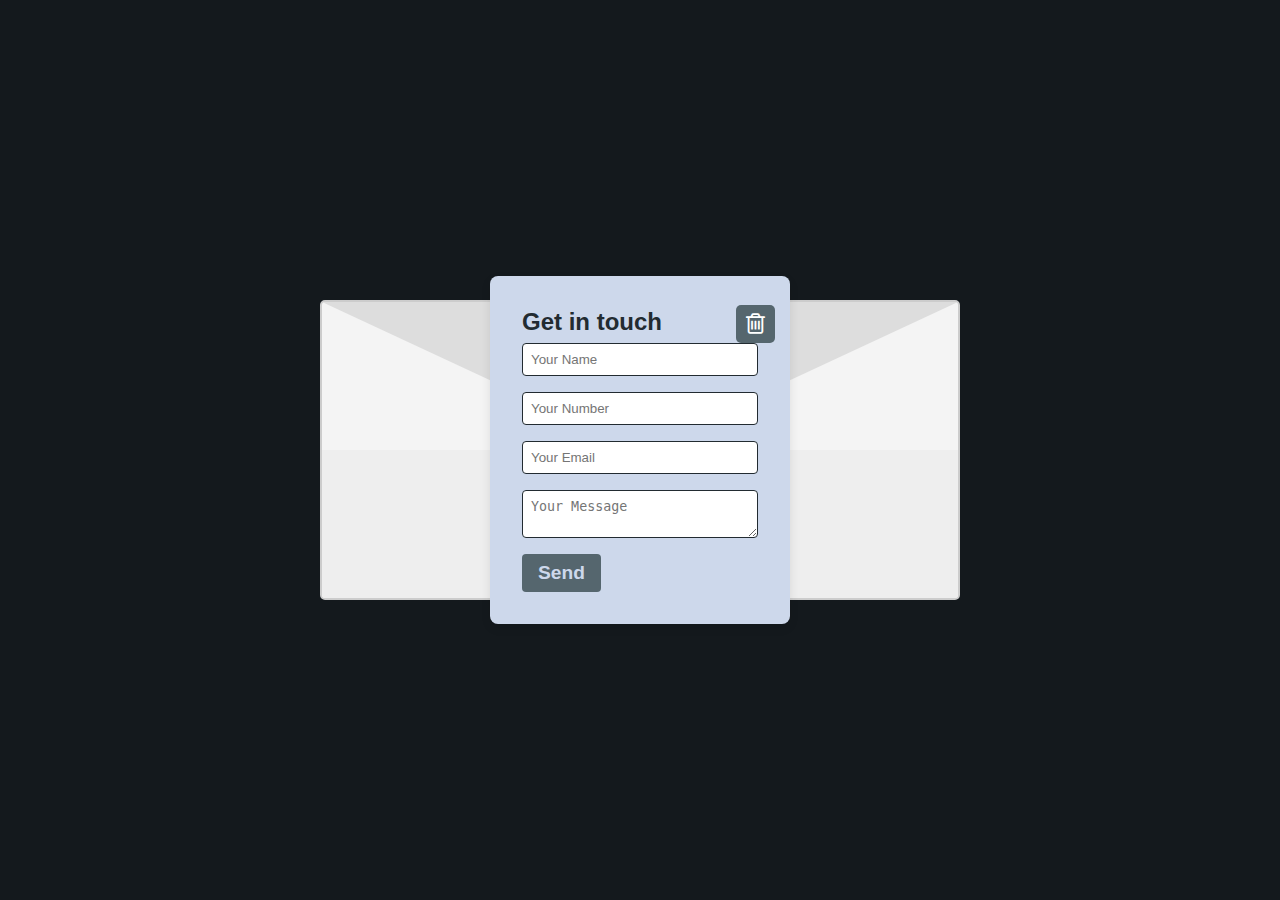
<file: pages/contact.html>
<!DOCTYPE html>
<html lang="en">

<head>
    <meta charset="UTF-8" />
    <meta name="viewport" content="width=device-width, initial-scale=1.0" />
    <title>Envelope Contact Form</title>
    <link rel="stylesheet" href="../styles/contact.css" />
    <link rel="stylesheet" href="https://cdnjs.cloudflare.com/ajax/libs/font-awesome/4.7.0/css/font-awesome.min.css">
    <link rel="stylesheet" href="../styles/colors.css" />
</head>

<body>
    <div class="contact coldDarkGrey">

        <div class="contact-form-container lightGrey" id="form-container">
            <form id="contact-form">

                <a class="back-to-site bin darkGrey" href="../pages/index.html"><i class="fa fa-trash-o"></i></a>
                <h2>Get in touch</h2>
                <input type="text" name="name" placeholder="Your Name" required />
                <input type="number" name="number" placeholder="Your Number" required />
                <input type="email" name="email" placeholder="Your Email" required />
                <textarea name="message" placeholder="Your Message" required></textarea>
                <button type="submit" class="darkGrey">Send</button>
            </form>
        </div>

        <div class="envelope-backdrop">
            <div class="envelope">
                <div class="envelope-top"></div>
                <div class="envelope-body"></div>
                <div class="envelope-flap" id="envelope-flap"></div>
            </div>
        </div>

        <div class="thank-you-message" id="thank-you">
            <div class="envelope thank-you-envelope">
                <div class="envelope-top"></div>
                <div class="envelope-body"></div>
                <div class="envelope-flap closed"></div>
            </div>
            <p>Your message was recieved, Thank you!</p>
            <a class="back-to-site" href="../pages/index.html">&#8592; Return to Home</a>
        </div>

        <script src="../script/contact.js"></script>
    </div>

</body>

</html>
</file>
<file: BrochureSite/styles/parallax_gradient.css>
/* HEADER SECTION */
.main-header {
  position: relative;
  width: 100%;
  height: 100vh;
  overflow: hidden;
  display: flex;
  flex-direction: column;
  justify-content: center;
  align-items: center;
  text-align: center;
  z-index: 1;
  background: rgba(0, 0, 0, 0.016);
}

/* Dynamic radial gradient effect */
.gradient-layer {
  position: fixed;
  /* stays fixed on screen */
  top: 0;
  left: 0;
  width: 100%;
  height: 100%;
  pointer-events: none;
  background: radial-gradient(circle at 50% 50%, #bc1919, #1f4f7e, #153656ff);
  background-size: 150% 150%;
  filter: blur(60px);
  mix-blend-mode: screen;
  z-index: -1;
  /* pushes it behind all content */
  transition: background 0.2s ease-out;
}


/* Keep text above gradient */
.main-header>* {
  position: relative;
  z-index: 2;
}
</file>
<file: BrochureSite/styles/brochure.css>
@font-face {
    font-family: yonder-breaks-demo;
    src: url('../media/Fonts/yonder-breaks-demo/YonderBreaksDemoRegular.ttf');
}

@font-face {
    font-family: black-cyber-demo;
    src: url('../media/Fonts/black-cyber-demo/BlackCyberDemoRegular.ttf');
}

@font-face {
    font-family: futurest-cosmo;
    src: url('../media/Fonts/futurest-cosmo/Futurest\ Cosmo.ttf');
}

@font-face {
    font-family: groovy-fast;
    src: url('../media/Fonts/groovy-fast/Groovy\ Fast.ttf');
}



/* Container for Brochures */
.brochure-container {
    display: flex;
    flex-direction: row;
    gap: 2rem;
    padding: 2rem;
    height: 100vh;
}

/* Brochure Section */
.brochure-section {
    display: flex;
    flex: 1;
    position: relative;
    margin-right: 2rem;
    border-radius: 1rem;
    transition: transform 0.3s ease, box-shadow 0.3s ease;
    height: 100%;
    overflow: hidden;
}

/* Hide when not selected */
.brochure-section.hidden {
    display: none;
}

/* Hover Effect */
.brochure-section:hover {
    transform: scale(1.05);
    box-shadow: 0 4px 12px rgba(0, 0, 0, 0.2);
}

/* Navbar Styling */
.brochure-nav {
    z-index: 10;
    width: 60px;
    height: 330px;
    padding: 1rem;
    display: flex;
    flex-direction: column;
    justify-content: space-between;
    align-items: center;
    border-radius: 1rem 0 0 1rem;
    position: relative;
}

.brochure-nav ul {
    list-style: none;
    padding: 0;
    margin: 0;
    display: flex;
    flex-direction: column;
    align-items: center;
}

.brochure-nav li {
    width: 50px;
    height: 50px;
    margin-bottom: 10px;
    display: flex;
    justify-content: center;
    align-items: center;
    border-radius: 15px 0 0 15px;
    cursor: pointer;
    transition: background-color 0.3s ease;
}

.brochure-nav li:hover,
.brochure-nav li.active {
    background-color: #55666e;
}

/* Nav Icons */
.brochure-nav li img {
    width: 24px;
    height: 24px;
    object-fit: contain;
    transition: transform 0.3s ease;
}

/* Brochure Cover */
.brochure-cover {
    display: flex;
    flex-direction: row;
    border-radius: 0 15px 15px 0;
    gap: 2rem;
    padding: 2rem;
    width: 100%;
    max-width: 500px;
    height: 100%;
    z-index: 10;
    box-sizing: border-box;
    transition: all 0.3s ease;
}

/* Brochure Content */
.brochure-content {
    width: 80%;
    max-width: 500px;
    padding: 2rem;
    flex: 1;
    box-sizing: border-box;
    transition: width 0.3s ease;
    display: flex;
    flex-direction: column;
    justify-content: space-between;
    height: 100%;
}

.brochure-content h2 {
    margin-bottom: 1rem;
    font-weight: bold;
    text-align: center;
}

.brochure-content p {
    letter-spacing: 3px;
    line-height: 130%;
    max-width: 600px;
    margin: 0 auto;
    text-align: center;
}


/* Logo container below text */
.brochure-logo-container {
    margin-top: auto;
    /* Push to bottom */
    padding-top: 2rem;
}

.brochure-logo-container img {
    width: 250px;
    /* Adjust as needed */
    height: auto;
    display: block;
    margin: 0 auto;
    opacity: 0.2;
}


/* Section Content Transitions */
.web-content,
.sculpting-content,
.design-content {
    position: relative;
    top: 0;
    left: -100%;
    width: 100%;
    height: 95%;
    margin-top: 1%;
    transition: left 0.5s ease-in-out, opacity 0.5s ease-in-out;
    padding: 20px;
    box-sizing: border-box;
    border-radius: 0 15px 15px 0;
    z-index: 1;
    opacity: 0;
    display: none;
}

.show-content {
    display: block;
    left: 0;
    opacity: 1;
}

.content-section.hidden {
    display: none;
}
</file>
<file: BrochureSite/styles/navigation.css>
/* === Transition Effects for Brochure Content === */
.web-content,
.sculpting-content,
.design-content {
    position: relative;
    top: 0;
    left: -100%;
    width: 100%;
    height: 98%;
    margin-top: 1%;
    transition: left 0.5s ease-in-out, opacity 0.5s ease-in-out;
    padding: 20px;
    box-sizing: border-box;
    border-radius: 0 15px 15px 0;
    z-index: 1;
    opacity: 0;
    display: none;
}

.show-content {
    display: block;
    left: 0;
    opacity: 1;
}

.content-section.hidden {
    display: none;
}

/* === Floating Back Button (bottom-left corner) === */
.back-btn {
    border: none;
    padding: 10px 20px;
    font-size: 1rem;
    cursor: pointer;
    border-radius: 5px;
    position: fixed;
    bottom: 20px;
    left: 20px;
    z-index: 10;
    display: none;
    transition: background-color 0.3s ease;
}

.show-back-button .back-btn {
    display: block;
}

/* === Back Button inside Brochure Navigation === */
.back-btn-nav {
    width: 50px;
    height: 50px;
    display: flex;
    justify-content: center;
    align-items: center;
    border-radius: 15px 0 0 15px;
    cursor: pointer;
    background-color: transparent;
    transition: background-color 0.3s ease;
    border: none;
    padding: 0;
    margin: 0 0 10px 0; /* space between nav items */
}

.back-btn-nav:hover {
    background-color: #55666e;
}

.back-btn-nav img {
    transform: rotate(180deg);
    width: 24px;
    height: 24px;
    transition: transform 0.3s ease;
}

.back-btn-nav:hover img {
    transform: rotate(180deg) scale(1.1);
}

/* Optional: if you use a button element inside the nav back item */
.back-btn-nav-button {
    background: none;
    border: none;
    padding: 0;
    margin: 0;
    cursor: pointer;
    display: flex;
    align-items: center;
    justify-content: center;
}

.back-btn-nav-button img {
    transform: rotate(180deg);
    transition: transform 0.3s ease;
    width: 30px;
}

/* === Responsive Adjustments === */
@media (min-width: 640px) and (max-width: 1366px) {
    .back-btn {
        bottom: 10px;
        left: 10px;
        z-index: 99;
    }
}
</file>
<file: BrochureSite/styles/contentBoxes.css>
.scroll-box {
    width: 100%;
    height: 80%;
    /* or use 100vh for full height */
    overflow-x: hidden;
    /* hide horizontal overflow */
    overflow-y: auto;
    /* enable vertical scrolling */
    padding: 20px;
    border-radius: 9px;
    box-sizing: border-box;
    border: 1px solid black;
}

.contentBox {
    height: 800px;
    /* simulate tall content for scrolling */
}


/* WebKit Scrollbar Styles */
.scroll-box::-webkit-scrollbar {
    width: 12px;
}

.scroll-box::-webkit-scrollbar-track {
    background: red;
}

.scroll-box::-webkit-scrollbar-thumb {
    background-color: black;
    border-radius: 6px;
    border: 2px solid red;
}

/* Firefox Scrollbar Styles */
/* These require different selectors */
.scroll-box {
    scrollbar-width: 50px;
    scrollbar-color: red black;
}
</file>
<file: BrochureSite/styles/automatic_slider.css>
/* ========== Shared Base Styles ========== */

.image-slider {
  position: relative;
  overflow: hidden;
  width: 100%;
  margin: 150px 0;
  color: #fff;
  background: #111;
}

.slider-wrapper {
  position: relative;
  width: 100%;
  height: 500px;
}

/* Heading */
.slider-heading-container {
  position: absolute;
  top: 10px;
  width: 100%;
  text-align: center;
  z-index: 3;
  opacity: 0;
  pointer-events: none;
  transition: opacity 0.3s ease;
}

.slider-wrapper:hover .slider-heading-container {
  opacity: 1;
  pointer-events: auto;
}

.slider-heading {
  font-size: 1.8rem;
  padding: 1rem 0;
}

/* Slides */
.slide {
  position: absolute;
  top: 0;
  left: 0;
  height: 100%;
  width: 100%;
  opacity: 0;
  background-size: cover;
  background-position: center;
  transition: opacity 1s ease-in-out;
}

.slide.active {
  opacity: 1;
  z-index: 2;
}

/* Navigation Arrows */
.nav {
  position: absolute;
  top: 50%;
  transform: translateY(-50%);
  background: transparent;
  border: none;
  padding: 0.5rem 1rem;
  font-size: 2rem;
  cursor: pointer;
  opacity: 0;
  transition: opacity 0.3s ease;
  z-index: 3;
}

.slider-wrapper:hover .nav {
  opacity: 1;
}

.nav.prev {
  left: 10px;
}

.nav.next {
  right: 10px;
}

/* Indicators */
.indicators {
  position: absolute;
  bottom: 15px;
  width: 100%;
  text-align: center;
  z-index: 3;
}

.indicators span {
  display: inline-block;
  width: 12px;
  height: 12px;
  margin: 0 4px;
  background: white;
  border-radius: 50%;
  transition: background 0.3s;
  cursor: pointer;
  opacity: 0.3;
}

.indicators span.active {
  background: white;
  opacity: 0.7;
}

/* Divider Heading */
.dividerHeading {
  text-align: center;
  margin-bottom: -100px;
}

/* Responsive */
@media (max-width: 768px) {
  .slider-wrapper {
    height: 250px;
  }

  .slider-heading {
    font-size: 1.2rem;
  }
}

/* ========== Custom UI: Slider 1 (Yellow Theme) ========== */

#sliderWrapper1 .slider-heading {
  color: #fce600;
}

#sliderWrapper1 .nav {
  color: #fce600;
}

#sliderWrapper1 .indicators span {
  background: #ddd;
}

#sliderWrapper1 .indicators span.active {
  background: #fce600;
}

/* Optional: Slider 1 background (optional tone) */
#sliderWrapper1 {
  background: #1a1a00;
}

/* ========== Custom UI: Slider 2 (Green Theme) ========== */

#sliderWrapper2 .slider-heading {
  color: #00e676;
}

#sliderWrapper2 .nav {
  color: #00e676;
}

#sliderWrapper2 .indicators span {
  background: #ccc;
}

#sliderWrapper2 .indicators span.active {
  background: #00e676;
}

/* Optional: Slider 2 background (optional tone) */
#sliderWrapper2 {
  background: #001a0f;
}


/* ========== Custom UI: Slider 3 (red Theme) ========== */

#sliderWrapper3 .slider-heading {
  color: #ff0000;
}

#sliderWrapper3 .nav {
  color: #e60000;
}

#sliderWrapper3 .indicators span {
  background: #ccc;
}

#sliderWrapper3 .indicators span.active {
  background: #e60000;
}

/* Optional: Slider 2 background (optional tone) */
#sliderWrapper3 {
  background: #001a0f;
}
</file>
<file: BrochureSite/styles/dual_list_section.css>
.dividerHeading {
  text-align: center;
}

.dual_list_section {
  display: flex;
  gap: 2rem;
  max-width: 900px;
  margin: 150px auto 100px;
  padding: 2rem 1rem;
  box-sizing: border-box;
  text-align: center;
  overflow: hidden;
  position: relative;
}

.list_column {
  flex: 1 1 0;
  height: 350px;
  overflow: hidden;
  position: relative;
  border: 1px solid #ccc;
  border-radius: 8px;
  user-select: none;
  padding: 60px 0;
  /* slightly smaller padding to increase list space */
  box-sizing: border-box;
  box-shadow: 0 2px 6px rgba(0, 0, 0, 0.1);
}

.scrolling_list {
  list-style: none;
  margin: 0;
  padding: 0;
  position: relative;
  transition: transform 0.7s ease-out;
}

.scrolling_list li {
  font-size: 1.1rem;
  padding: 0.75rem 1rem;
  line-height: 1.4;
  opacity: 0;
  pointer-events: auto;
  transition: opacity 0.4s ease;
}

.serviceHeadings {
  margin-top: -40px;
  /* Adjusted to align with the list */
  padding: 25px;
  width: 100%;
  margin-left: 50%;
  transform: translateX(-50%);
}


/* Responsive adjustments for smaller screens */
@media (max-width: 768px) {
  
  .dividerHeading {
    margin-bottom: -100px;
  }

  .dual_list_section {
    flex-direction: column;
  }

  .list_column {
    height: 460px;
    /* more height for visibility */
    margin-bottom: 1.5rem;
    padding-top: 80px;
    padding-bottom: 200px;
    /* reduced padding to allow more items */
  }

  .scrolling_list li {
    font-size: 1rem;
    /* slightly smaller text for compact view */
    padding: 0.6rem 0.8rem;
  }
}
</file>
<file: BrochureSite/styles/mobile.css>
/* Mobile Styles for Back Button and Content */
@media (max-width: 1366px) {

    /* Initially show the brochure-cover on mobile */
    .brochure-cover {
        width: 100%;
        display: block;
        min-width: 300px;
        padding-left: 80px;
        /* space for nav */
    }

    .brochure-cover p,
    .brochure-cover h2 {
        width: 170%;
    }


    /* Hide it when navigation triggers it */
    .brochure-cover.hidden {
        display: none !important;
    }

    /* Content sections hidden initially on mobile */
    .content-section {
        display: none;
        min-width: 300px;
    }

    .brochure-container {
        display: flex;
        flex-direction: column;
        padding-top: 130px;
        margin-left: -30px;
    }

    .mobile-nav-item {
        cursor: pointer;
    }

    .brochure-section {
        margin-top: -100px;
        box-shadow: 20px 20px 20px 30px rgba(0, 0, 0, 0.1);
        border-right: 5px solid #222b31;
        border-bottom: 5px solid #222b31;
        box-shadow: 20px 20px 20px 20px rgba(0, 0, 0, 0.1);
    }

    .brochure-section:hover {
        box-shadow: 20px 20px 50px 50px rgba(0, 0, 0, 0.1);
    }

    #web-development {
        z-index: 1;
        width: 95%;
        margin-left: 55%;
        transform: translateX(-50%);
    }

    #sculpting {
        z-index: 2;
        width: 100%;
        margin-left: 55%;
        transform: translateX(-50%);
    }

    #graphics-design {
        z-index: 3;
        width: 105%;
        margin-left: 55%;
        transform: translateX(-50%);
    }

    #web-development:hover,
    #sculpting:hover,
    #graphics-design:hover {
        width: 110%;
        margin-left: 55%;
        z-index: 4;
    }

    .web-content,
    .sculpting-content,
    .design-content {
        height: 100%;
        margin-left: -20px;
        margin-top: 0%;
        border-left: 5px solid #222b31;
    }

    .web-content h1,
    .web-content p,
    .sculpting-content h1,
    .sculpting-content p,
    .design-content h1,
    .design-content p {
        margin-left: 20px;
        min-width: 200px;
    }

    .contentBox h1,
    .contentBox p {
        margin-left: -18px;
    }

    .back-btn {
        bottom: 10px;
        left: 10px;
    }

    /* Navigation styling */
    .brochure-nav {
        width: 50px;
        flex-direction: row;
        height: 330px;
        display: block;
    }

    .brochure-nav ul {
        display: flex;
        flex-direction: column;
        width: 100%;
        padding-top: 20px;
    }

    .brochure-nav ul li {
        padding: 10px 0;
        width: 50px;
        border-radius: 15px 0 0 15px;
        text-align: center;
    }

    .brochure-nav ul li a {
        font-size: 1.2rem;
        text-decoration: none;
    }

    /* Adjusted content containers */
    #webContentContainer,
    #sculptingContentContainer,
    #designContentContainer {
        display: block;
    }

    .brochure-content {
        margin: -50px 0 0 -90px;
        width: 100%;
        min-width: 195px;
    }

    .brochure-content p {
        letter-spacing: 0px;
    }

    /* Logo container below text */
    .brochure-logo-container {
        padding-top: 2rem;
        margin-left: 50%;
        transform: translateX(-50%);
    }

    .brochure-logo-container img {
        width: 150px;
    }

    

    #web-info-btn img,
    #web-home-btn img,
    #web-gallery-btn img,
    #sculpting-home-btn img,
    #sculpting-home-btn img,
    #sculpting-home-btn img,
    #design-home-btn img,
    #design-info-btn img,
    #design-gallery-btn img,
    #contactBtn1 img,
    #contactBtn2 img,
    #contactBtn3 img,
    #back_btn1 img,
    #back_btn2 img,
    #back_btn3 img  {
        width: 50px;
        height: 50px;
    }

}



/* Mobile Styles */
@media (max-width: 640px) {
    .brochure-nav li {
        width: 45px;
        height: 45px;
    }

    .brochure-nav li img {
        width: 20px;
        height: 20px;
    }

}


/* === Contact section === */
@media (max-width: 768px) {

    .envelope {
        width: 90%;
        height: 300px;
    }

    .contact-form-container {
        width: 200px;
    }
}



/* === Responsive Adjustments === */
@media (min-width: 640px) and (max-width: 1366px) {
    .back-btn {
        bottom: 10px;
        left: 10px;
        z-index: 99;
    }
}
</file>
<file: BrochureSite/styles/tablet.css>
/* Tablet Styles for Brochures */
@media (min-width: 640px) and (max-width: 1366px) {
  .brochure-cover {
    flex-direction: column;
    align-items: center;
    gap: 2rem;
  }

  .brochure-container {
    align-items: center;
    padding-top: 30px;
    gap: 3rem;
  }

  .brochure-cover p,
  .brochure-cover h2 {
    width: 100%;
  }

  .brochure-section {
    width: 90%;
    margin: 0 auto;
    transition: all 0.3s ease;
  }

  .brochure-section:hover {
    width: 95%;
    z-index: 10;
  }

  #web-development,
  #sculpting,
  #graphics-design {
    margin-left: 0;
    transform: none;
    width: 100%;
  }

  .web-content,
  .sculpting-content,
  .design-content {
    padding: 1rem;
  }

  .back-btn-nav {
    position: fixed;
  }

  .back-btn {
    position: fixed;
    z-index: 99;
  }

  .brochure-nav {
    width: 50px;
    justify-content: center;
  }

  .brochure-nav ul {
    width: 20px;
    margin-top: -15px;
  }

  .brochure-nav ul li {
    width: 100%;
    width: 50px;
  }

  .brochure-content {
    margin: 0;
    width: 100%;
  }
}
</file>
<file: BrochureSite/styles/colors.css>
/*-------------------------Website Fonts-------------------------*/
@font-face {
    font-family: yonder-breaks-demo;
    /*Good for headings*/
    src: url('../media/Fonts/yonder-breaks-demo/YonderBreaksDemoRegular.ttf');
}

@font-face {
    font-family: black-cyber-demo;
    /*Good for Headings symetric html5*/
    src: url('../media/Fonts/black-cyber-demo/BlackCyberDemoRegular.ttf');
}

@font-face {
    font-family: futurest-cosmo;
    /*Good for numerics*/
    src: url('../media/Fonts/futurest-cosmo/Futurest\ Cosmo.ttf');
}

@font-face {
    font-family: groovy-fast;
    /*Good for numerics and text*/
    src: url('../media/Fonts/groovy-fast/Groovy\ Fast.ttf');
}

/* General Reset and Body Styling */
* {
    margin: 0;
    padding: 0;
    box-sizing: border-box;
    color: #e2e8f1;
}



body {
    /* ========================================try it======================
    this created a clipping mask for the background image 
    background-color: #ffffff;
    background-image: url('../media/logos/3Ddevelop_logo-black.png');
    */
    font-family: yonder-breaks-demo;
    background-color: #000000;
    background-size: cover;
    background-repeat: no-repeat;
    scroll-behavior: smooth;
}

body.web-bg {
    background-color: #ffffff;
    background-image: url('../media/logos/3Ddevelop_logo-black.png');
    background-repeat: repeat;
    background-size: 20%;
}

body.sculpting-bg {
    background-image: url('../media/MoodBoard/12bb9e6ae6efdaf863a70168feec64b1.jpg');
}

body.design-bg {
    background-image: url('../media/MoodBoard/6198b898d5b66919da9cc38e25fd93be.jpg');
}




h1,
h2,
p {
    color: #e2e8f1;
}

h1 {
    font-size: 2em;
}

h2 {
    font-size: 1.5em;
}

p {
    font-size: 1.1em;
}

.brochure-content h2 {
    font-size: 1.7rem;
}

.brochure-content p {
    font-size: 1rem;
}

.numerics {
    font-family: futurest-cosmo;
    font-size: 1.3em;
    color: inherit;
}


/*-------------------------Website Colors-------------------------*/

.websites {
    font-family: black-cyber-demo;
}

.websites h2 {
    font-size: 1.9em;
}

.websites p {
    letter-spacing: 1px;
}

.websites h2 img {
    padding-bottom: 30px;
}


.red {
    background-color: #c7080c;
}

.bloodRed {
    background-color: #6c0102;
}

.darkRed {
    background-color: #440101;
}



/*-------------------------3D Colors-------------------------*/

.daySkyBlue {
    background-color: #b9cdee;
}

.skyBlue {
    background-color: #4a7cbb;
}

.iceBlue {
    background-color: #4468a6;
}

.oceanBlue {
    background-color: #28487b;
}

.oceanBlue p,
.daySkyBlue p,
.daySkyBlue h1 {
    color: #4468a6;
}


/*-------------------------UI Colors-------------------------*/

.lightMint {
    background-color: #bff4f8;
}

.mint {
    background-color: #83c7cc;
}

.darkMint {
    background-color: #159894;
}

.mint p,
.lightMint p,
.lightMint h1 {
    color: #159894;
}


/*-------------------------Back_BTN Colors-------------------------*/
.coldDarkGrey {
    background-color: #222b31;
}

.darkGrey {
    background-color: #55666e;
}

.lightGrey {
    background-color: #cdd8eb;
}


/* Style for Back Button */
.back-btn {
    background-color: #222b31;
    transition: background-color 0.3s ease;
}

/* Hover effect for Back button */
.back-btn:hover {
    background-color: #55666e;
}

/*-------------------------Contact form Colors-------------------------*/

form h2,
input,
textarea {
    color: #222b31;
}

form button,
.bin {
    color: #cdd8eb;
}

form button:hover,
.bin:hover,
.fa-trash-o:hover {
    color: #222b31;
    background-color: #cdd8eb;
}
</file>
<file: pages/Automatic_Slider/automatic_slider.css>
/* ========== Shared Base Styles ========== */

.image-slider {
  position: relative;
  overflow: hidden;
  width: 100%;
  margin: 150px 0;
  color: #fff;
  background: #111;
}

.slider-wrapper {
  position: relative;
  width: 100%;
  height: 500px;
}

/* Heading */
.slider-heading-container {
  position: absolute;
  top: 10px;
  width: 100%;
  text-align: center;
  z-index: 3;
  opacity: 0;
  pointer-events: none;
  transition: opacity 0.3s ease;
}

.slider-wrapper:hover .slider-heading-container {
  opacity: 1;
  pointer-events: auto;
}

.slider-heading {
  font-size: 1.8rem;
  padding: 1rem 0;
}

/* Slides */
.slide {
  position: absolute;
  top: 0;
  left: 0;
  height: 100%;
  width: 100%;
  opacity: 0;
  background-size: cover;
  background-position: center;
  transition: opacity 1s ease-in-out;
}

.slide.active {
  opacity: 1;
  z-index: 2;
}

/* Navigation Arrows */
.nav {
  position: absolute;
  top: 50%;
  transform: translateY(-50%);
  background: transparent;
  border: none;
  padding: 0.5rem 1rem;
  font-size: 2rem;
  cursor: pointer;
  opacity: 0;
  transition: opacity 0.3s ease;
  z-index: 3;
}

.slider-wrapper:hover .nav {
  opacity: 1;
}

.nav.prev {
  left: 10px;
}

.nav.next {
  right: 10px;
}

/* Indicators */
.indicators {
  position: absolute;
  bottom: 15px;
  width: 100%;
  text-align: center;
  z-index: 3;
}

.indicators span {
  display: inline-block;
  width: 12px;
  height: 12px;
  margin: 0 4px;
  background: white;
  border-radius: 50%;
  transition: background 0.3s;
  cursor: pointer;
  opacity: 0.3;
}

.indicators span.active {
  background: white;
  opacity: 0.7;
}

/* Divider Heading */
.dividerHeading {
  text-align: center;
}

/* Responsive */
@media (max-width: 768px) {
  .slider-wrapper {
    height: 250px;
  }

  .slider-heading {
    font-size: 1.2rem;
  }
}

/* ========== Custom UI: Slider 1 (Yellow Theme) ========== */

#sliderWrapper1 .slider-heading {
  color: #fce600;
}

#sliderWrapper1 .nav {
  color: #fce600;
}

#sliderWrapper1 .indicators span {
  background: #ddd;
}

#sliderWrapper1 .indicators span.active {
  background: #fce600;
}

/* Optional: Slider 1 background (optional tone) */
#sliderWrapper1 {
  background: #1a1a00;
}

/* ========== Custom UI: Slider 2 (Green Theme) ========== */

#sliderWrapper2 .slider-heading {
  color: #00e676;
}

#sliderWrapper2 .nav {
  color: #00e676;
}

#sliderWrapper2 .indicators span {
  background: #ccc;
}

#sliderWrapper2 .indicators span.active {
  background: #00e676;
}

/* Optional: Slider 2 background (optional tone) */
#sliderWrapper2 {
  background: #001a0f;
}
</file>
<file: pages/Dual_ScrollingList_Display/dual_list_section.css>
.dividerHeading {
  text-align: center;
}

.dual_list_section {
  display: flex;
  gap: 2rem;
  max-width: 900px;
  margin: 150px auto 100px;
  padding: 2rem 1rem;
  box-sizing: border-box;
  text-align: center;
  overflow: hidden;
  position: relative;
}

.list_column {
  flex: 1 1 0;
  height: 350px;
  overflow: hidden;
  position: relative;
  border: 1px solid #ccc;
  border-radius: 8px;
  background: #fff;
  user-select: none;
  padding: 60px 0;
  /* slightly smaller padding to increase list space */
  box-sizing: border-box;
  box-shadow: 0 2px 6px rgba(0, 0, 0, 0.1);
}

.scrolling_list {
  list-style: none;
  margin: 0;
  padding: 0;
  position: relative;
  transition: transform 0.7s ease-out;
}

.scrolling_list li {
  font-size: 1.1rem;
  padding: 0.75rem 1rem;
  line-height: 1.4;
  opacity: 0;
  pointer-events: auto;
  transition: opacity 0.4s ease;
}

.serviceHeadings {
  margin-top: -40px;
  /* Adjusted to align with the list */
  padding: 25px;
  width: 100%;
  margin-left: 50%;
  transform: translateX(-50%);
}


/* Responsive adjustments for smaller screens */
@media (max-width: 768px) {
  
  .dividerHeading {
    margin-bottom: -100px;
  }

  .dual_list_section {
    flex-direction: column;
  }

  .list_column {
    height: 460px;
    /* more height for visibility */
    margin-bottom: 1.5rem;
    padding-top: 80px;
    padding-bottom: 200px;
    /* reduced padding to allow more items */
  }

  .scrolling_list li {
    font-size: 1rem;
    /* slightly smaller text for compact view */
    padding: 0.6rem 0.8rem;
  }
}
</file>
<file: BrochureSite/pages/Automatic_Slider/automatic_slider.css>
/* ========== Shared Base Styles ========== */

.image-slider {
  position: relative;
  overflow: hidden;
  width: 100%;
  margin: 150px 0;
  color: #fff;
  background: #111;
}

.slider-wrapper {
  position: relative;
  width: 100%;
  height: 500px;
}

/* Heading */
.slider-heading-container {
  position: absolute;
  top: 10px;
  width: 100%;
  text-align: center;
  z-index: 3;
  opacity: 0;
  pointer-events: none;
  transition: opacity 0.3s ease;
}

.slider-wrapper:hover .slider-heading-container {
  opacity: 1;
  pointer-events: auto;
}

.slider-heading {
  font-size: 1.8rem;
  padding: 1rem 0;
}

/* Slides */
.slide {
  position: absolute;
  top: 0;
  left: 0;
  height: 100%;
  width: 100%;
  opacity: 0;
  background-size: cover;
  background-position: center;
  transition: opacity 1s ease-in-out;
}

.slide.active {
  opacity: 1;
  z-index: 2;
}

/* Navigation Arrows */
.nav {
  position: absolute;
  top: 50%;
  transform: translateY(-50%);
  background: transparent;
  border: none;
  padding: 0.5rem 1rem;
  font-size: 2rem;
  cursor: pointer;
  opacity: 0;
  transition: opacity 0.3s ease;
  z-index: 3;
}

.slider-wrapper:hover .nav {
  opacity: 1;
}

.nav.prev {
  left: 10px;
}

.nav.next {
  right: 10px;
}

/* Indicators */
.indicators {
  position: absolute;
  bottom: 15px;
  width: 100%;
  text-align: center;
  z-index: 3;
}

.indicators span {
  display: inline-block;
  width: 12px;
  height: 12px;
  margin: 0 4px;
  background: white;
  border-radius: 50%;
  transition: background 0.3s;
  cursor: pointer;
  opacity: 0.3;
}

.indicators span.active {
  background: white;
  opacity: 0.7;
}

/* Divider Heading */
.dividerHeading {
  text-align: center;
}

/* Responsive */
@media (max-width: 768px) {
  .slider-wrapper {
    height: 250px;
  }

  .slider-heading {
    font-size: 1.2rem;
  }
}

/* ========== Custom UI: Slider 1 (Yellow Theme) ========== */

#sliderWrapper1 .slider-heading {
  color: #fce600;
}

#sliderWrapper1 .nav {
  color: #fce600;
}

#sliderWrapper1 .indicators span {
  background: #ddd;
}

#sliderWrapper1 .indicators span.active {
  background: #fce600;
}

/* Optional: Slider 1 background (optional tone) */
#sliderWrapper1 {
  background: #1a1a00;
}

/* ========== Custom UI: Slider 2 (Green Theme) ========== */

#sliderWrapper2 .slider-heading {
  color: #00e676;
}

#sliderWrapper2 .nav {
  color: #00e676;
}

#sliderWrapper2 .indicators span {
  background: #ccc;
}

#sliderWrapper2 .indicators span.active {
  background: #00e676;
}

/* Optional: Slider 2 background (optional tone) */
#sliderWrapper2 {
  background: #001a0f;
}
</file>
<file: styles/contact.css>
.contact {
    margin: 0;
    padding: 0;
    font-family: sans-serif;
    display: flex;
    align-items: center;
    justify-content: center;
    height: 100vh;
    overflow: hidden;
}

.contact-form-container {
    position: relative;
    width: 300px;
    z-index: 2;
    padding: 2rem;
    border-radius: 8px;
    box-shadow: 0 4px 10px rgba(0, 0, 0, 0.1);
    transition: transform 1s ease, opacity 1s ease;
}

.envelope-backdrop {
    position: absolute;
    z-index: 1;
    width: 100%;
    height: 100%;
    display: flex;
    justify-content: center;
    align-items: center;
}

.envelope {
    position: relative;
    width: 50%;
    max-width: 700px;
    height: 300px;
    background: #f4f4f4;
    border: 2px solid #ccc;
    border-radius: 5px;
    overflow: hidden;
    display: flex;
    flex-direction: column;
    justify-content: center;
    align-items: center;
    transition: transform 1s ease, opacity 1s ease;
}

@media (max-width: 768px) {
  
    .envelope {
        width: 90%;
        height: 300px;
    }

    .contact-form-container {
        width: 200px;
    }
}

.envelope-top {
    position: absolute;
    top: 0;
    width: 100%;
    height: 50%;
    background: #ddd;
    clip-path: polygon(0 0, 100% 0, 50% 100%);
}

.envelope-body {
    position: absolute;
    bottom: 0;
    width: 100%;
    height: 50%;
    background: #eee;
}

.envelope-flap {
    position: absolute;
    top: 0;
    width: 100%;
    height: 100%;
    background: #ccc;
    transform-origin: top center;
    transform: rotateX(120deg);
    transition: transform 1s ease;
    clip-path: polygon(0 0, 100% 0, 50% 100%);
    box-shadow: 0 5px 10px rgba(0, 0, 0, 0.2);
    backface-visibility: hidden;
    z-index: 3;
}

.envelope-flap.closed {
    transform: rotateX(180deg);
}

.thank-you-message {
    visibility: hidden;
    flex-direction: column;
    align-items: center;
    gap: 1rem;
    text-align: center;
    z-index: 4;
    position: absolute;
    width: 100%;
    height: 100%;
    transition: transform 1s ease, opacity 1s ease;
}

.thank-you-message.show {
    display: flex;
    visibility: visible;
    margin-top: 400px;
    margin-left: 100%;
    transform: translateX(-50%);
}

form input,
form textarea {
    display: block;
    width: 100%;
    margin-bottom: 1rem;
    padding: 0.5rem;
    border: 1px solid #222b31;
    border-radius: 4px;
}

form button {
    padding: 0.5rem 1rem;
    background-color: #a0d7db;
    color: white;
    border: none;
    border-radius: 4px;
    cursor: pointer;
    font-size: 1.2em;
    font-weight: bolder;
}

form button:hover {
    background-color: #7cbdbf;
}

.back-to-site {
    border: none;
    color: white;
    padding: 10px 20px;
    font-size: 1rem;
    cursor: pointer;
    text-decoration: none;
    border-radius: 5px;
    transition: background-color 0.3s ease;
}

.back-to-site:hover {
    background-color: #7cbdbf;
}

.back-to-site a {
    font-size: 1.2em;
    font-weight: bolder;
}

.bin {
    border: none;
    color: #7cbdbf;
    padding: 5px 10px;
    float: right;
    font-size: 1.5rem;
    cursor: pointer;
    margin: -3px -17px 0 0;
    text-decoration: none;
    border-radius: 5px;
    transition: background-color 0.3s ease;
}

.bin:hover {
    color: #ffffff;
}
</file>
<file: styles/colors.css>
/*-------------------------Website Fonts-------------------------*/
@font-face {
    font-family: yonder-breaks-demo;
    /*Good for headings*/
    src: url('../media/Fonts/yonder-breaks-demo/YonderBreaksDemoRegular.ttf');
}

@font-face {
    font-family: black-cyber-demo;
    /*Good for Headings symetric html5*/
    src: url('../media/Fonts/black-cyber-demo/BlackCyberDemoRegular.ttf');
}

@font-face {
    font-family: futurest-cosmo;
    /*Good for numerics*/
    src: url('../media/Fonts/futurest-cosmo/Futurest\ Cosmo.ttf');
}

@font-face {
    font-family: groovy-fast;
    /*Good for numerics and text*/
    src: url('../media/Fonts/groovy-fast/Groovy\ Fast.ttf');
}

/* General Reset and Body Styling */
* {
    margin: 0;
    padding: 0;
    box-sizing: border-box;
    color: #ffffff;
}



body {

    /* ========================================try it======================
    this created a clipping mask for the background image 
    background-color: #ffffff;
    background-image: url('../media/logos/3Ddevelop_logo-black.png');
    */
    font-family: yonder-breaks-demo;
    background-color: #000000;
    background-size: cover;
    background-repeat: no-repeat;
    scroll-behavior: smooth;
}

body.web-bg {

    background-color: #191919;
    background-image: url('../media/Backgrounds/ReptileScales-Texture-BlackOutlines.png');
    background-repeat: repeat;
    background-size: 30%;
}

body.sculpting-bg {
    background-image: url('../media/Backgrounds/FishScales-TrueScales.png');
    background-repeat: repeat;
    background-color: #191919;
    background-size: 30%;
}

body.design-bg {
    background-image: url('../media/Backgrounds/FeathersTexture-Black.png');
    background-repeat: repeat;
    background-color: #191919;
    background-size: 30%;
}




h1,
h2,
p {
    color: #e2e8f1;
}

h1 {
    font-size: 2em;
}

h2 {
    font-size: 1.5em;
}

p, li {
    font-size: 1.1em;
    font-family: Arial, Helvetica, sans-serif;
}

.brochure-content h2 {
    font-size: 1.7rem;
}

.brochure-content p {
    font-size: 1rem;
}

.numerics {
    font-family: futurest-cosmo;
    font-size: 1.3em;
    color: inherit;
}


/*-------------------------Website Colors-------------------------*/

.websites h2 {
    font-size: 1.9em;
}

.websites p {
    letter-spacing: 1px;
}

.websites h2 img {
    padding-bottom: 30px;
}


.red {
    background-color: #c7080c;
}

.bloodRed {
    background-color: #6c0102;
}

.darkRed {
    background-color: #440101;
}



/*-------------------------3D Colors-------------------------*/

.daySkyBlue {
    background-color: #b9cdee97;
}

.skyBlue {
    background-color: #4a7cbb;
}

.iceBlue {
    background-color: #4468a6;
}

.oceanBlue {
    background-color: #28487b;
}

.oceanBlue p,
.daySkyBlue p,
.daySkyBlue h1,
.daySkyBlue li,
.daySkyBlue h2 {
    color: #4468a6;
}


/*-------------------------UI Colors-------------------------*/

.lightMint {
    background-color: #bff4f897;
}

.mint {
    background-color: #83c7cc;
}

.darkMint {
    background-color: #159894;
}

.mint p,
.lightMint p,
.lightMint h1,
.lightMint li,
.lightMint h2 {
    color: #159894;
}


/*-------------------------Back_BTN Colors-------------------------*/
.coldDarkGrey {
    background-color: #222b3197;
}

.darkGrey {
    background-color: #55666e;
}

.lightGrey {
    background-color: #cdd8eb;
}


/* Style for Back Button */
.back-btn {
    background-color: #222b31;
    transition: background-color 0.3s ease;
}

/* Hover effect for Back button */
.back-btn:hover {
    background-color: #55666e;
}

/*-------------------------Contact form Colors-------------------------*/

form h2,
input,
textarea {
    color: #222b31;
}

form button,
.bin {
    color: #cdd8eb;
}

form button:hover,
.bin:hover,
.fa-trash-o:hover {
    color: #222b31;
    background-color: #cdd8eb;
}
</file>
